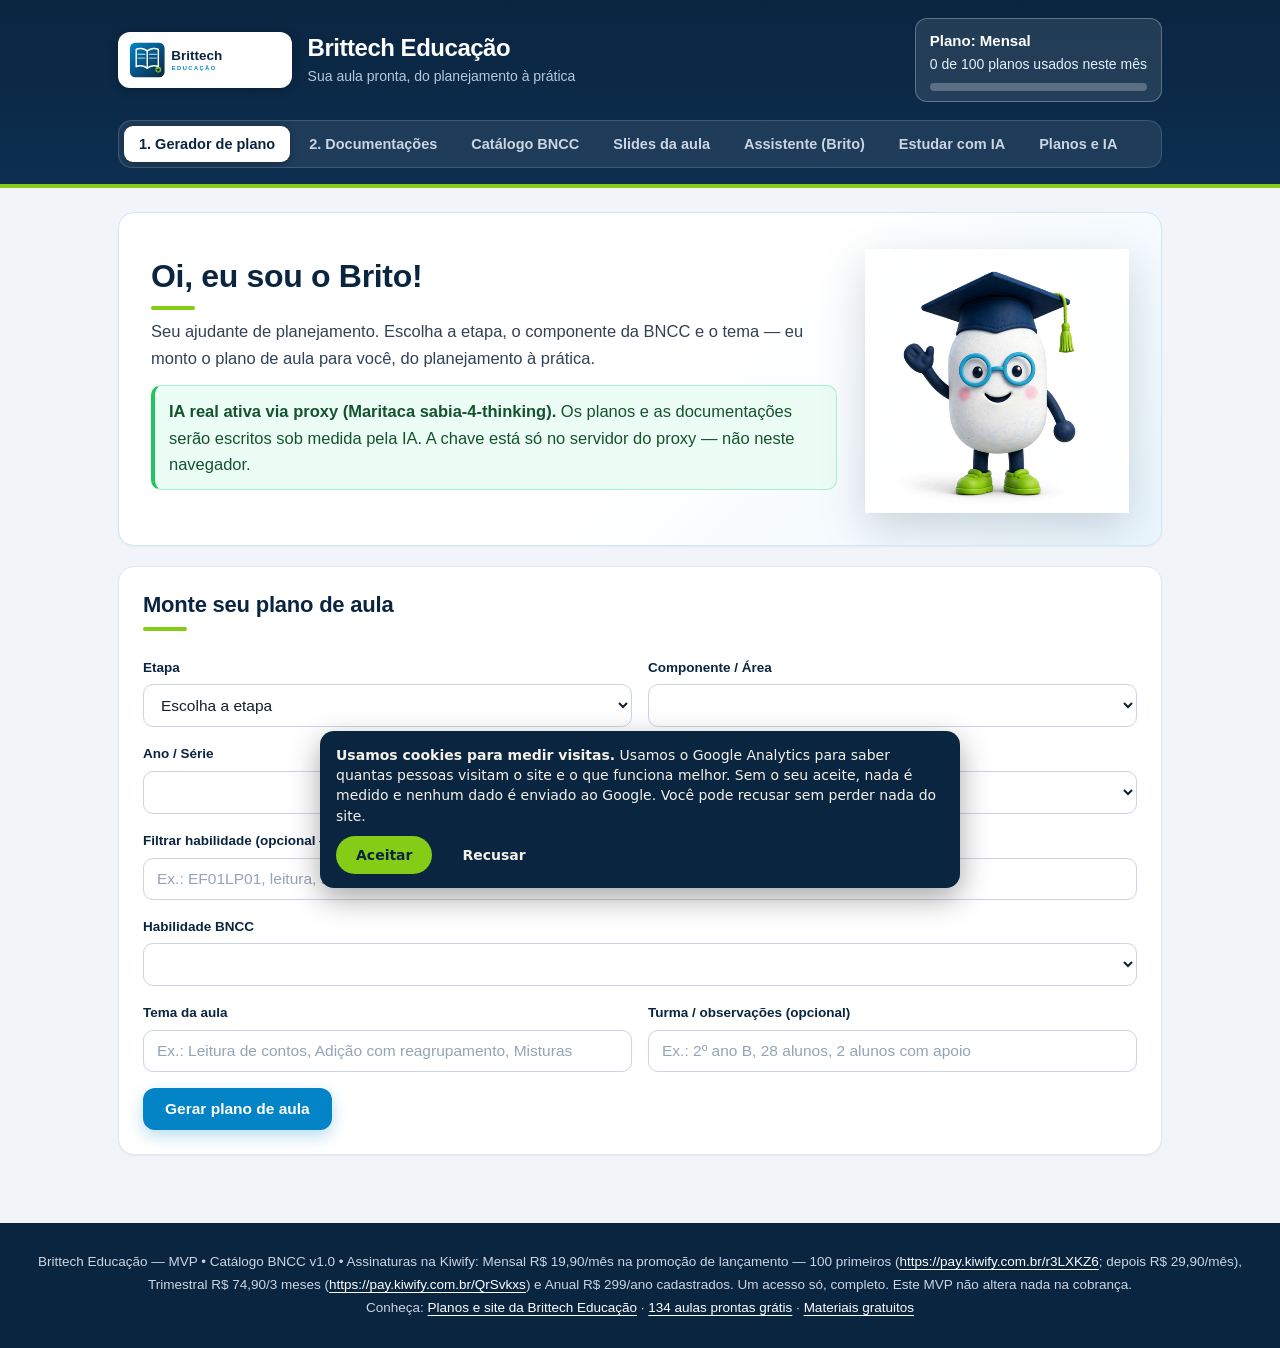
<file: index.html>
<!DOCTYPE html>
<html lang="pt-BR">
<head>
<meta charset="UTF-8">
<meta name="viewport" content="width=device-width, initial-scale=1.0">
<title>Planejador de aula com IA — Plano pronto BNCC | Brittech Educação</title>
<meta name="description" content="Planejador de aula com IA: gere seu plano de aula pronto alinhado à BNCC em minutos, da Educação Infantil ao Ensino Médio. Teste grátis.">
<meta name="robots" content="index, follow">
<link rel="canonical" href="https://thiagollipe-web.github.io/brittech-educacao-mvp/">
<meta property="og:type" content="website">
<meta property="og:locale" content="pt_BR">
<meta property="og:site_name" content="Brittech Educação">
<meta property="og:title" content="Planejador de aula com IA — Plano pronto BNCC | Brittech Educação">
<meta property="og:description" content="Gere seu plano de aula pronto alinhado à BNCC em minutos, da Educação Infantil ao Ensino Médio. Teste grátis.">
<meta property="og:url" content="https://thiagollipe-web.github.io/brittech-educacao-mvp/">
<meta property="og:image" content="https://thiagollipe-web.github.io/brittech-educacao-mvp/assets/brito-v2-saudacao.png">
<meta property="og:image:alt" content="Brito, o mascote da Brittech Educação, em saudação">
<meta name="twitter:card" content="summary">
<meta name="twitter:title" content="Planejador de aula com IA — Plano pronto BNCC | Brittech Educação">
<meta name="twitter:description" content="Gere seu plano de aula pronto alinhado à BNCC em minutos, da Educação Infantil ao Ensino Médio. Teste grátis.">
<meta name="twitter:image" content="https://thiagollipe-web.github.io/brittech-educacao-mvp/assets/brito-v2-saudacao.png">
<script type="application/ld+json">
{
  "@context": "https://schema.org",
  "@type": "WebApplication",
  "name": "Brittech Educação — Planejador de aulas com IA",
  "url": "https://thiagollipe-web.github.io/brittech-educacao-mvp/",
  "applicationCategory": "EducationalApplication",
  "operatingSystem": "Web",
  "inLanguage": "pt-BR",
  "description": "Planejador de aula com IA: plano de aula, documentações e slides alinhados à BNCC.",
  "offers": {
    "@type": "Offer",
    "price": "0",
    "priceCurrency": "BRL",
    "description": "Teste grátis do planejador. Assinaturas com acesso completo a partir de R$ 19,90/mês na promoção de lançamento (100 primeiros; depois R$ 29,90/mês)."
  },
  "isPartOf": {
    "@type": "WebSite",
    "name": "Brittech Educação",
    "url": "https://thiagollipe-web.github.io/brittech-educacao/"
  }
}
</script>
<link rel="icon" href="assets/logo.svg" type="image/svg+xml">
<link rel="stylesheet" href="style.css">
</head>
<body>
<header>
  <div class="topo">
    <img src="assets/logo.svg" alt="Brittech Educação">
    <div>
      <h1>Brittech Educação</h1>
      <p>Sua aula pronta, do planejamento à prática</p>
    </div>
    <div class="plano-atual" id="plano-atual">
      <strong id="plano-nome">Plano: Mensal</strong><br>
      <span id="contador">0 de 100 planos usados neste mês</span>
      <div class="barra-uso"><div id="barra-uso-preenchimento"></div></div>
    </div>
  </div>
  <nav class="abas" aria-label="Seções do planejador">
    <div class="abas-inner">
    <button type="button" class="aba ativa" data-aba="gerador">1. Gerador de plano</button>
    <button type="button" class="aba" data-aba="docs">2. Documentações</button>
    <button type="button" class="aba" data-aba="catalogo">Catálogo BNCC</button>
    <button type="button" class="aba" data-aba="slides">Slides da aula</button>
    <button type="button" class="aba" data-aba="assistente">Assistente (Brito)</button>
    <button type="button" class="aba" data-aba="estudar">Estudar com IA</button>
    <button type="button" class="aba" data-aba="planos">Planos e IA</button>
    </div>
  </nav>
</header>

<main>
  <!-- ============ HERO / BRITO ============ -->
  <section class="hero-mascote" id="hero-brito">
    <div class="hero-texto">
      <h2 id="brito-titulo">Oi, eu sou o Brito!</h2>
      <p id="brito-fala">Seu ajudante de planejamento. Escolha a etapa, o componente da BNCC e o tema — eu monto o plano de aula para você, do planejamento à prática.</p>
      <p class="modo" id="modo-ia"><strong>IA real ativa via proxy (Maritaca Sabiá 4 Thinking).</strong> Os planos e as documentações são escritos sob medida pela IA — sem configurar chave. Para trocar de provedor, vá na aba “Planos e IA”.</p>
    </div>
    <figure class="hero-brito-figura">
      <img id="brito-img" src="assets/brito-v2-saudacao.png" alt="Brito, mascote do Brittech Educação, acenando" width="512" height="512">
    </figure>
  </section>

  <!-- Mensagens (substituem alertas: não travam a página) -->
  <div id="mensagem" class="mensagem" hidden role="status"></div>

  <!-- ============ ABA: GERADOR ============ -->
  <section id="aba-gerador" class="painel-aba">
    <h2>Monte seu plano de aula</h2>
    <form id="form-plano">
      <div class="grid">
        <div>
          <label for="etapa">Etapa</label>
          <select id="etapa" required></select>
        </div>
        <div>
          <label for="componente">Componente / Área</label>
          <select id="componente" required></select>
        </div>
        <div>
          <label for="ano">Ano / Série</label>
          <select id="ano" required></select>
        </div>
        <div>
          <label for="duracao">Duração</label>
          <select id="duracao">
            <option value="50">50 minutos (1 aula)</option>
            <option value="100">100 minutos (2 aulas)</option>
            <option value="150">150 minutos (3 aulas)</option>
          </select>
        </div>
      </div>
      <label for="filtro-habilidade">Filtrar habilidade (opcional — por código ou palavra)</label>
      <input type="search" id="filtro-habilidade" placeholder="Ex.: EF01LP01, leitura, soma, EM13…">
      <label for="habilidade">Habilidade BNCC</label>
      <select id="habilidade" required></select>
      <p class="dica" id="aviso-habilidade" hidden></p>
      <div class="grid">
        <div>
          <label for="tema">Tema da aula</label>
          <input type="text" id="tema" placeholder="Ex.: Leitura de contos, Adição com reagrupamento, Misturas" required>
        </div>
        <div>
          <label for="turma">Turma / observações (opcional)</label>
          <input type="text" id="turma" placeholder="Ex.: 2º ano B, 28 alunos, 2 alunos com apoio">
        </div>
      </div>
      <button class="btn-gerar" type="submit" id="btn-gerar">Gerar plano de aula</button>
      <p class="aviso-limite" id="aviso-limite" hidden></p>
    </form>

    <div id="secao-resultado" hidden>
      <h2>Seu plano de aula</h2>
      <div class="plano" id="resultado"></div>
      <div class="acoes-plano">
        <button class="btn-secundario" type="button" id="btn-copiar-plano">Copiar plano</button>
        <button class="btn-imprimir" type="button" id="btn-imprimir-plano">Imprimir / salvar em PDF</button>
        <button class="btn-gerar" type="button" id="btn-ir-docs">Gerar documentações deste plano →</button>
        <button class="btn-secundario" type="button" id="btn-ir-slides">Gerar slides desta aula →</button>
      </div>
    </div>
  </section>

  <!-- ============ ABA: DOCUMENTAÇÕES ============ -->
  <section id="aba-docs" class="painel-aba" hidden>
    <h2>Documentações da turma</h2>
    <p>A partir do último plano gerado, o Brito prepara os documentos que a escola pede. Revise o texto em cada caixa, copie ou imprima — cada documento tem os três botões. <strong>Com a IA real ativa</strong> (aba “Planos e IA”), o botão “Gerar as 4 documentações” já manda a IA reescrever cada documento — e o botão “Melhorar com IA” de cada documento reescreve só aquele.</p>
    <div id="docs-sem-plano" class="aviso">
      <strong>Nenhum plano gerado ainda nesta sessão.</strong> Gere um plano na aba “Gerador de plano” e volte aqui — ou use os botões abaixo para preencher com um tema de exemplo.
      <br><button class="btn-secundario" type="button" id="btn-exemplo-docs">Usar plano de exemplo</button>
    </div>
    <div class="grid-docs">
      <div>
        <label for="doc-turma">Turma / aluno(a)</label>
        <input type="text" id="doc-turma" placeholder="Ex.: 2º ano B — ou nome do(a) aluno(a) para o parecer">
      </div>
      <div>
        <label for="doc-periodo">Período</label>
        <input type="text" id="doc-periodo" placeholder="Ex.: 1º bimestre de 2026">
      </div>
      <div>
        <label for="doc-data">Data</label>
        <input type="text" id="doc-data" placeholder="Ex.: 24/11/2026">
      </div>
      <div>
        <label for="doc-professor">Professor(a)</label>
        <input type="text" id="doc-professor" placeholder="Ex.: Thiago Fillipe Soares">
      </div>
    </div>
    <button class="btn-gerar" type="button" id="btn-gerar-docs">Gerar as 4 documentações</button>

    <div id="lista-docs">
      <article class="doc" id="doc-relatorio">
        <h3>Relatório de turma</h3>
        <p class="doc-desc">Resumo do trabalho da turma no período: o que foi ensinado, como a turma respondeu e os próximos passos.</p>
        <textarea id="txt-relatorio" rows="12" aria-label="Texto do relatório de turma"></textarea>
        <div class="acoes-doc">
          <button class="btn-secundario" type="button" data-copiar="txt-relatorio">Copiar</button>
          <button class="btn-secundario" type="button" data-melhorar="relatorio">Melhorar com IA</button>
          <button class="btn-imprimir" type="button" data-imprimir="relatorio">Imprimir / salvar em PDF</button>
        </div>
      </article>
      <article class="doc" id="doc-ata">
        <h3>Ata de reunião</h3>
        <p class="doc-desc">Registro formal de reunião (conselho de classe, reunião de pais ou de equipe): pauta, presentes e encaminhamentos.</p>
        <textarea id="txt-ata" rows="12" aria-label="Texto da ata de reunião"></textarea>
        <div class="acoes-doc">
          <button class="btn-secundario" type="button" data-copiar="txt-ata">Copiar</button>
          <button class="btn-secundario" type="button" data-melhorar="ata">Melhorar com IA</button>
          <button class="btn-imprimir" type="button" data-imprimir="ata">Imprimir / salvar em PDF</button>
        </div>
      </article>
      <article class="doc" id="doc-ficha">
        <h3>Ficha de avaliação</h3>
        <p class="doc-desc">Critérios observáveis ligados à habilidade BNCC do plano, com níveis (ainda não / em desenvolvimento / atingido).</p>
        <textarea id="txt-ficha" rows="12" aria-label="Texto da ficha de avaliação"></textarea>
        <div class="acoes-doc">
          <button class="btn-secundario" type="button" data-copiar="txt-ficha">Copiar</button>
          <button class="btn-secundario" type="button" data-melhorar="ficha">Melhorar com IA</button>
          <button class="btn-imprimir" type="button" data-imprimir="ficha">Imprimir / salvar em PDF</button>
        </div>
      </article>
      <article class="doc" id="doc-parecer">
        <h3>Parecer descritivo</h3>
        <p class="doc-desc">Texto individual sobre o(a) aluno(a): avanços, dificuldades e orientações — sem nota, só descrição do percurso.</p>
        <textarea id="txt-parecer" rows="12" aria-label="Texto do parecer descritivo"></textarea>
        <div class="acoes-doc">
          <button class="btn-secundario" type="button" data-copiar="txt-parecer">Copiar</button>
          <button class="btn-secundario" type="button" data-melhorar="parecer">Melhorar com IA</button>
          <button class="btn-imprimir" type="button" data-imprimir="parecer">Imprimir / salvar em PDF</button>
        </div>
      </article>
    </div>
  </section>

  <!-- ============ ABA: SLIDES ============ -->
  <section id="aba-slides" class="painel-aba" hidden>
    <h2>Slides da aula</h2>
    <p>No estilo de apresentação gerada por IA (tipo Gemini Notebook): cada slide tem um <strong>título curto e forte, pouco texto</strong> (frases curtas e pontos-chave, não parágrafos), <strong>um elemento visual</strong> (diagrama, quadro, linha do tempo, comparação ou destaque numerado) e <strong>notas do apresentador</strong> — o que o professor fala em cada slide. Cada slide de conteúdo traz uma <strong>ilustração original</strong> em SVG, feita no estilo da marca (nunca foto de banco de imagem, nunca foto de menor de idade). Nos slides não aparece o mascote Brito: a única marca é a marca d'água discreta “Brittech Educação” no canto inferior direito, além da paleta e da tipografia. Quando pedir, o MVP entrega em <strong>PPT (.pptx)</strong> ou em <strong>PDF</strong> (um slide por página).</p>
    <div id="slides-sem-plano" class="aviso">
      <strong>Nenhum plano gerado ainda nesta sessão.</strong> Gere um plano na aba “Gerador de plano” e volte aqui — ou use o botão de exemplo abaixo.
      <br><button class="btn-secundario" type="button" id="btn-exemplo-slides">Usar plano de exemplo</button>
    </div>
    <div class="acoes-slides">
      <label for="qtd-slides">Quantidade de slides:</label>
      <input type="number" id="qtd-slides" min="6" max="33" step="1" value="8">
      <span class="dica">De 6 a 33 slides por apresentação. Padrão: 8.</span>
      <button class="btn-gerar" type="button" id="btn-gerar-slides">Gerar slides deste plano →</button>
    </div>

    <div id="area-slides" hidden>
      <div class="palco-slides" id="palco-slides" aria-label="Apresentação de slides"></div>
      <div class="slides-nav">
        <button class="btn-secundario" type="button" id="btn-slide-anterior">← Anterior</button>
        <span id="contador-slides">Slide 1 de 8</span>
        <button class="btn-secundario" type="button" id="btn-slide-proximo">Próximo →</button>
        <button class="btn-secundario" type="button" id="btn-slide-tela-cheia">Tela cheia</button>
        <button class="btn-secundario" type="button" id="btn-slide-notas">Mostrar notas</button>
      </div>
      <div id="notas-slide" class="notas-slide" hidden>
        <h3>Notas do apresentador</h3>
        <p id="texto-notas-slide"></p>
      </div>
      <div class="acoes-slides">
        <button class="btn-gerar" type="button" id="btn-baixar-ppt">Baixar PPT (.pptx)</button>
        <button class="btn-imprimir" type="button" id="btn-baixar-pdf">Baixar PDF</button>
      </div>
      <p class="dica" id="status-slides"></p>
    </div>
  </section>

  <!-- ============ ABA: ASSISTENTE (BRITO) ============ -->
  <section id="aba-assistente" class="painel-aba" hidden>
    <div class="assistente-cabecalho">
      <img class="assistente-avatar" src="assets/brito-v2-saudacao.png" alt="Brito, assistente do Brittech Educação" width="56" height="56">
      <h2>Assistente Brito — documentos e planilhas</h2>
    </div>
    <p>Peça em linguagem natural o que você precisa — um documento ou uma planilha — e o Brito monta para você. Ele pergunta o que falta (turma, datas, nomes, disciplina) e depois entrega o resultado editável, para baixar em <strong>.docx</strong> ou <strong>.xlsx</strong> ou salvar no seu <strong>Google Drive</strong>.</p>
    <p class="dica" data-google-status>Google não configurado.</p>
    <div id="agente-chat" class="chat-agente" aria-live="polite">
      <div class="msg-agente msg-brito">Oi! Eu sou o Brito, seu assistente. Peça um documento ou uma planilha em linguagem natural — por exemplo: “faz uma ata da reunião de pais” ou “monta uma planilha de notas do 6º ano”.</div>
    </div>
    <form id="agente-form" class="form-agente">
      <input type="text" id="agente-entrada" placeholder="Ex.: faz uma ata da reunião de pais do 6º ano B" autocomplete="off" aria-label="Mensagem para o assistente Brito">
      <button class="btn-gerar" type="submit" id="agente-enviar">Enviar</button>
    </form>
    <div class="acoes-agente">
      <button class="btn-secundario" type="button" data-exemplo-agente="faz uma ata da reunião de pais do 6º ano B">Ata da reunião de pais</button>
      <button class="btn-secundario" type="button" data-exemplo-agente="monta uma planilha de notas do 6º ano B de Matemática">Planilha de notas do 6º ano</button>
      <button class="btn-secundario" type="button" data-exemplo-agente="cria um planejamento anual de Ciências do 6º ano">Planejamento anual de Ciências</button>
      <button class="btn-secundario" type="button" id="agente-novo">Nova conversa</button>
    </div>

    <div id="agente-resultado" hidden>
      <h3 id="agente-resultado-titulo"></h3>
      <p class="modo" id="agente-aviso-modo"></p>
      <textarea id="agente-texto" rows="14" aria-label="Texto do documento gerado pelo assistente"></textarea>
      <div id="agente-tabela" hidden></div>
      <div class="acoes-doc">
        <button class="btn-secundario" type="button" id="agente-copiar">Copiar</button>
        <button class="btn-gerar" type="button" id="agente-baixar">Baixar .docx</button>
        <button class="btn-secundario" type="button" id="agente-google">Salvar como Google Doc</button>
      </div>
      <p class="dica" id="agente-status-google"></p>
    </div>
  </section>

  <!-- ============ ABA: ESTUDAR COM IA (MODO ALUNO) ============ -->
  <section id="aba-estudar" class="painel-aba" hidden>
    <h2>Estudar com IA — Modo Aluno</h2>
    <p>O aluno cola o tema e o conteúdo da aula (ou da apostila) e escolhe o formato: na <strong>Aula simulada</strong>, o professor explica e três colegas virtuais perguntam e resumem, como numa sala de aula — e dá para <strong>assistir à aula ao vivo</strong>, com cada personagem falando com a própria voz e o professor escrevendo na lousa enquanto explica; na <strong>Aula de estudo</strong>, a IA monta a explicação em passos curtos com perguntas de revisão. Nos dois formatos tem quiz com correção e nota no fim — e dá para copiar um resumo para o professor. <strong>Sem login e sem cadastro</strong> — tudo acontece nesta página.</p>
    <div class="grid">
      <div>
        <label for="estudo-tema">Tema do estudo</label>
        <input type="text" id="estudo-tema" placeholder="Ex.: Misturas homogêneas e heterogêneas" autocomplete="off">
      </div>
      <div>
        <label for="estudo-nome">Seu nome (opcional — aparece no resumo)</label>
        <input type="text" id="estudo-nome" placeholder="Ex.: Ana, 6º ano B" autocomplete="off">
      </div>
    </div>
    <label for="estudo-texto">Conteúdo da aula ou da apostila (cole aqui)</label>
    <textarea id="estudo-texto" rows="8" placeholder="Cole o texto da aula, da apostila ou do resumo — quanto mais completo, melhor a aula gerada. Se deixar vazio, a IA gera a aula só a partir do tema."></textarea>
    <div class="acoes-ia">
      <button class="btn-secundario" type="button" id="btn-estudo-exemplo">Usar exemplo da biblioteca: Misturas (Ciências, 6º ano)</button>
    </div>
    <p class="dica">Exemplo real da biblioteca gratuita de aulas: “Misturas homogêneas e heterogêneas no dia a dia” (Ciências, 6º ano, habilidade BNCC EF06CI01).</p>
    <div class="toggle-modo" role="group" aria-label="Formato da aula">
      <button class="btn-modo ativo" type="button" id="btn-modo-simulada" aria-pressed="true">Aula simulada — professor e colegas</button>
      <button class="btn-modo" type="button" id="btn-modo-estudo" aria-pressed="false">Aula de estudo — passos e revisão</button>
    </div>
    <button class="btn-gerar" type="button" id="btn-gerar-estudo">Gerar aula simulada</button>
    <p class="modo" id="estudo-aviso-modo" hidden></p>

    <div id="estudo-resultado" hidden>
      <h3 id="estudo-titulo"></h3>
      <div id="estudo-simulada-wrap" hidden>
        <div id="estudo-ao-vivo">
          <h3>Aula ao vivo — assista e ouça a turma</h3>
          <p class="dica">Aperte “Assistir aula”: cada personagem fala com a própria voz e o professor escreve o ponto-chave na lousa enquanto explica. Funciona também no modo demonstração.</p>
          <canvas id="lousa" width="640" height="360" aria-label="Lousa da aula ao vivo"></canvas>
          <div class="acoes-ia lousa-acoes">
            <button class="btn-secundario" type="button" id="btn-limpar-lousa">🧹 Limpar lousa</button>
          </div>
          <div class="ao-vivo-controles">
            <button class="btn-gerar" type="button" id="btn-play-aula">▶ Assistir aula</button>
            <button class="btn-secundario" type="button" id="btn-pausar-aula" hidden>⏸ Pausar</button>
            <button class="btn-secundario" type="button" id="btn-proxima-fala" hidden>⏭ Próxima fala</button>
            <button class="btn-secundario" type="button" id="btn-mudo-aula" hidden>🔊 Som ligado</button>
          </div>
          <p class="modo" id="ao-vivo-aviso-voz" hidden></p>
          <p class="dica" id="ao-vivo-progresso" hidden></p>
        </div>
        <div>
          <h3 id="estudo-titulo-dialogo">Aula simulada — a conversa da turma</h3>
          <div id="estudo-dialogo"></div>
        </div>
      </div>
      <h3 id="estudo-titulo-passos">Explicação em passos</h3>
      <ol id="estudo-passos" class="estudo-passos"></ol>
      <h3>Perguntas de revisão</h3>
      <p class="dica">Tente responder de cabeça e depois clique para ver a resposta.</p>
      <div id="estudo-revisao"></div>
      <h3>Quiz — teste o que você aprendeu</h3>
      <form id="estudo-quiz"></form>
      <div class="acoes-ia">
        <button class="btn-gerar" type="button" id="btn-corrigir-quiz">Corrigir quiz</button>
        <button class="btn-secundario" type="button" id="btn-refazer-quiz" hidden>Refazer quiz</button>
      </div>
      <div id="estudo-nota" class="aviso" hidden></div>
      <h3>Resumo para o professor</h3>
      <p class="dica">Copie e mande para o professor — por mensagem, e-mail ou como você combinar com ele.</p>
      <div class="acoes-ia">
        <button class="btn-secundario" type="button" id="btn-copiar-resumo">Copiar resumo</button>
      </div>
      <pre id="estudo-resumo" class="estudo-resumo"></pre>
    </div>
  </section>

  <!-- ============ ABA: CATÁLOGO ============ -->
  <section id="aba-catalogo" class="painel-aba" hidden>
    <h2>Catálogo BNCC</h2>
    <p>Toda a BNCC do catálogo: Educação Infantil (5 campos de experiência), Fundamental Anos Iniciais e Finais (9 componentes) e Ensino Médio (4 áreas). Busque por código, componente ou palavra. Habilidades marcadas <span class="tag confirmar">a confirmar</span> seguem o padrão de codificação da BNCC, mas a descrição ainda precisa ser conferida no texto oficial.</p>
    <input type="search" id="busca" placeholder="Buscar... Ex.: EF01LP01, Matemática, leitura, EM13" aria-label="Buscar no catálogo BNCC">
    <p class="dica" id="busca-contagem"></p>
    <div id="catalogo"></div>
  </section>

  <!-- ============ ABA: PLANOS E IA ============ -->
  <section id="aba-planos" class="painel-aba" hidden>
    <h2>Planos de assinatura</h2>
    <p><strong>Um acesso só, completo:</strong> o que muda é só a duração da assinatura — mensal, trimestral ou anual. Todas as durações incluem os mesmos recursos e o mesmo limite de 100 planos por mês. O contador no topo mostra quantos planos você já gerou neste mês; ao atingir o limite, a geração é pausada até o próximo mês.</p>
    <div class="planos">
      <div class="cartao-plano" data-plano-card="mensal">
        <h3>Mensal</h3>
        <p class="preco">R$ 19,90<span class="preco-sufixo">/mês</span></p>
        <p class="dica">Promoção de lançamento — 100 primeiros; depois R$ 29,90/mês. <a href="https://pay.kiwify.com.br/r3LXKZ6">Assinar por R$ 19,90/mês</a></p>
        <ul>
          <li><strong>100 planos de aula por mês</strong></li>
          <li>Todas as etapas e componentes da BNCC</li>
          <li>Documentações (relatório, ata, ficha e parecer)</li>
          <li>Slides de aula até 33 (PPT e PDF)</li>
          <li>Banco de materiais e atividades</li>
          <li>IA com acesso ao seu Google Drive</li>
        </ul>
        <button class="btn-plano" type="button" data-plano="mensal">Usar Mensal</button>
      </div>
      <div class="cartao-plano" data-plano-card="trimestral">
        <h3>Trimestral</h3>
        <p class="preco">R$ 74,90<span class="preco-sufixo">/3 meses</span></p>
        <ul>
          <li><strong>100 planos de aula por mês</strong></li>
          <li>Tudo do Mensal, por 3 meses (≈ R$ 24,97/mês)</li>
          <li>Documentações, slides até 33 e banco de materiais</li>
          <li>IA com acesso ao seu Google Drive</li>
        </ul>
        <button class="btn-plano" type="button" data-plano="trimestral">Usar Trimestral</button>
      </div>
      <div class="cartao-plano destaque" data-plano-card="anual">
        <h3>Anual</h3>
        <p class="preco">R$ 299<span class="preco-sufixo">/ano</span></p>
        <ul>
          <li><strong>100 planos de aula por mês</strong></li>
          <li>Tudo do Mensal, por 12 meses (≈ R$ 24,92/mês)</li>
          <li>Documentações, slides até 33 e banco de materiais</li>
          <li>IA com acesso ao seu Google Drive</li>
        </ul>
        <button class="btn-plano" type="button" data-plano="anual">Usar Anual</button>
      </div>
    </div>
    <p class="dica">“IA com acesso ao seu Google Drive” está disponível em todas as durações: conecte o Drive na seção abaixo (precisa do Client ID do Google — passo a passo em CONFIG.md, seção “Google Drive”) e selecione os materiais que a IA deve usar como referência ao escrever o plano e as documentações.</p>

    <h2>Inteligência artificial real — escolha o provedor</h2>
    <p>Por padrão, o MVP já usa a <strong>IA real via proxy</strong> (Maritaca Sabiá 4 Thinking): o plano <strong>e</strong> as documentações são escritos sob medida pela IA, sem você configurar chave nenhuma — a chave fica só no servidor do proxy. Se preferir outro provedor (DeepSeek ou Gemini), escolha-o no seletor e configure a sua chave abaixo: ela fica só no seu navegador — nunca é enviada para nós nem salva em nenhum arquivo. Sem proxy e sem chave, o MVP cai para o <strong>modo demonstração</strong>, montando o plano e as documentações a partir de modelos por componente. Instruções completas no arquivo <code>CONFIG.md</code> desta pasta.</p>
    <p class="dica">O provedor padrão é a <strong>Maritaca</strong> (brasileira, ótima em português e em documentos — é a melhor opção para reescrever as documentações), porque a chave dela já está no servidor do proxy. O Gemini não liberou cota gratuita nas contas do Thiago, e o proxy ainda não tem chave do DeepSeek — para usar um deles, configure a sua chave abaixo.</p>
    <label for="seletor-provedor">Provedor de IA</label>
    <select id="seletor-provedor">
      <option value="deepseek">DeepSeek — deepseek-chat</option>
      <option value="maritaca">Maritaca — Sabiá 4 Thinking (raciocínio, melhor em português e documentos — recomendado, já ativo via proxy)</option>
      <option value="gemini">Gemini — gemini-2.5-flash-lite (exige faturamento ativo no Google)</option>
    </select>
    <p class="dica" id="descricao-provedor"></p>
    <label for="proxy-url">URL do proxy da Brittech Educação (opcional — resolve o bloqueio CORS)</label>
    <input type="url" id="proxy-url" placeholder="https://brittech-proxy.duckdns.org" autocomplete="off">
    <div class="acoes-ia">
      <button class="btn-secundario" type="button" id="btn-salvar-proxy">Salvar URL do proxy</button>
    </div>
    <p class="dica" id="status-proxy">Sem proxy configurado — a chamada é direta do navegador (Maritaca e DeepSeek podem bloquear por CORS).</p>
    <label for="chave-ia" id="rotulo-chave">Chave da API do DeepSeek (opcional)</label>
    <input type="password" id="chave-ia" placeholder="Cole aqui a sua chave do DeepSeek (sk-…)" autocomplete="off">
    <div class="acoes-ia">
      <button class="btn-gerar" type="button" id="btn-salvar-chave">Salvar chave neste navegador</button>
      <button class="btn-secundario" type="button" id="btn-remover-chave">Remover chave</button>
      <button class="btn-secundario" type="button" id="btn-testar-ia">Testar conexão com a IA</button>
    </div>
    <p class="dica" id="status-ia">Status da IA: modo demonstração, sem IA real.</p>
    <h3>Chaves configuradas</h3>
    <ul id="status-provedores"></ul>

    <h2>Google Drive do professor</h2>
    <p>Conecte o seu Google Drive para a IA usar os seus materiais (apostilas, planejamentos, textos) como referência ao escrever o plano e as documentações — no seu estilo e com o seu conteúdo. A conexão é só de <strong>leitura</strong>: nada é alterado nem apagado no seu Drive. O token de acesso fica só nesta aba do navegador e some quando você fecha a página — ele nunca é salvo em arquivo nem enviado ao proxy.</p>
    <p class="dica" id="status-drive">Google Drive: não conectado.</p>
    <label for="drive-client-id">Client ID do Google (OAuth — só precisa configurar uma vez)</label>
    <input type="text" id="drive-client-id" placeholder="Ex.: 123456789012-abcdefgh…apps.googleusercontent.com" autocomplete="off">
    <div class="acoes-ia">
      <button class="btn-secundario" type="button" id="btn-salvar-drive-client-id">Salvar Client ID</button>
      <button class="btn-gerar" type="button" id="btn-conectar-drive">Conectar Google Drive</button>
      <button class="btn-secundario" type="button" id="btn-desconectar-drive" hidden>Desconectar</button>
    </div>
    <p class="dica">Sem Client ID? Veja o passo a passo em CONFIG.md, seção “Google Drive” — é gratuito e leva poucos minutos no Google Cloud Console.</p>
    <div id="area-drive" hidden>
      <label for="drive-busca">Buscar arquivos no Drive</label>
      <input type="search" id="drive-busca" placeholder="Ex.: apostila, planejamento, misturas">
      <div class="acoes-ia">
        <button class="btn-secundario" type="button" id="btn-buscar-drive">Buscar no Drive</button>
      </div>
      <p class="dica">São listados Google Docs, PDF, TXT e DOCX. Dá para ler aqui dentro só Google Docs e TXT — PDF e DOCX aparecem na lista, mas o navegador não consegue extrair o texto deles (o aviso aparece em cada arquivo).</p>
      <div id="lista-drive"></div>
      <h3>Material selecionado para a IA</h3>
      <p class="dica" id="resumo-drive">Nenhum arquivo selecionado. Selecione arquivos acima para a IA usar como referência.</p>
    </div>

    <h2>Salvar no Drive — documentos e planilhas do assistente</h2>
    <p>O assistente Brito (aba “Assistente”) gera documentos e planilhas — aqui você conecta o Google para <strong>salvar</strong> o que ele gerar direto no seu Drive, como Google Doc e Google Planilha. Usa o <strong>mesmo Client ID</strong> da seção “Google Drive do professor” acima (o mesmo login serve para ler materiais e para salvar arquivos — são duas permissões separadas, pedidas em dois cliques). O token de acesso fica só na sessão do navegador (some ao fechar a aba) — nunca vai para arquivo nenhum.</p>
    <p class="dica" data-google-status>Google não configurado.</p>
    <p class="dica" id="google-conta"></p>
    <div class="acoes-ia">
      <button class="btn-gerar" type="button" data-google-conectar>Conectar com o Google</button>
      <button class="btn-secundario" type="button" data-google-desconectar hidden>Desconectar do Google</button>
    </div>
    <div id="google-instrucao" class="aviso" hidden>
      <strong>Para conectar o Google, crie o OAuth Client ID (é grátis, leva uns 10 minutos):</strong>
      <ol>
        <li>Abra <strong>https://console.cloud.google.com/</strong> e crie ou escolha um projeto.</li>
        <li>Em <strong>APIs e serviços → Biblioteca</strong>, ative: <strong>Google Drive API</strong>, <strong>Google Docs API</strong> e <strong>Google Sheets API</strong>.</li>
        <li>Em <strong>APIs e serviços → Credenciais</strong>, crie um <strong>ID do cliente OAuth</strong> do tipo <strong>Aplicativo da Web</strong> e cadastre a origem do MVP em <strong>Origens JavaScript autorizadas</strong> (ex.: a URL do GitHub Pages onde o MVP está publicado).</li>
        <li>Copie o Client ID (termina em <code>.apps.googleusercontent.com</code>), cole no campo “Client ID do Google” da seção “Google Drive do professor” acima e clique em <strong>Salvar Client ID</strong> — depois clique em <strong>Conectar com o Google</strong>.</li>
      </ol>
      <p class="dica">Detalhes, escopos e o que cada permissão faz: ver <code>CONFIG.md</code>, seção 5. Atenção: o login Google só funciona com o MVP servido por HTTPS (ex.: GitHub Pages) — abrindo o arquivo direto do computador (file://), o Google recusa o login.</p>
    </div>
  </section>
</main>

<footer>Brittech Educação — MVP • Catálogo BNCC v1.0 • Assinaturas na Kiwify: Mensal R$ 19,90/mês na promoção de lançamento — 100 primeiros (<a href="https://pay.kiwify.com.br/r3LXKZ6">https://pay.kiwify.com.br/r3LXKZ6</a>; depois R$ 29,90/mês), Trimestral R$ 74,90/3 meses (<a href="https://pay.kiwify.com.br/QrSvkxs">https://pay.kiwify.com.br/QrSvkxs</a>) e Anual R$ 299/ano cadastrados. Um acesso só, completo. Este MVP não altera nada na cobrança.<br>Conheça: <a href="https://thiagollipe-web.github.io/brittech-educacao/">Planos e site da Brittech Educação</a> · <a href="https://thiagollipe-web.github.io/brittech-educacao-aulas/">134 aulas prontas grátis</a> · <a href="https://thiagollipe-web.github.io/brittech-educacao-aulas/materiais-gratuitos/">Materiais gratuitos</a></footer>

<!-- Área usada só na impressão de um documento ou do plano -->
<div id="area-impressao" aria-hidden="true"></div>

<script src="bncc.js"></script>
<script src="config.js"></script>
<script src="app.js"></script>
<script src="estudar.js"></script>
<script src="slides.js"></script>
<script src="google.js"></script>
<script src="agente.js"></script>
<!-- ================================================================
  Brittech Educação — Medição GA4 + aviso de cookies (LGPD)
  ---------------------------------------------------------------
  COMO LIGAR A MEDIÇÃO (só falta isto):
  1. Criar a propriedade GA4 (passo a passo em analytics-snippet.html).
  2. Trocar G-XXXXXXXXXX abaixo pelo Measurement ID real (ex.: G-ABC123DEF4)
     em TODAS as páginas (vendas, ebook, links, MVP, biblioteca, acervo).
  3. Publicar. Sem o ID real, NADA é medido; sem aceitar os cookies,
     NADA dispara — banner e eventos já estão prontos e só aguardam o ID.
  NÃO existe página de política de privacidade/cookies do site — por isso
  o banner não traz link para política. Se uma for criada, acrescente o
  link aqui no texto do banner.
  ================================================================ -->
<style>
  #brittech-cookie-banner{position:fixed;left:12px;right:12px;bottom:12px;z-index:99999;max-width:640px;margin:0 auto;background:#0A2540;color:#F5F1E8;border-radius:14px;padding:14px 16px;box-shadow:0 10px 30px rgba(0,0,0,.35);font-family:system-ui,-apple-system,'Segoe UI',Roboto,Arial,sans-serif;font-size:14px;line-height:1.45;display:flex;flex-direction:column;gap:10px}
  #brittech-cookie-banner[hidden]{display:none!important}
  #brittech-cookie-banner p{margin:0}
  #brittech-cookie-banner .brittech-cookie-botoes{display:flex;gap:10px;flex-wrap:wrap}
  #brittech-cookie-banner button{cursor:pointer;border-radius:999px;padding:9px 18px;font-size:14px;font-weight:700;border:2px solid transparent}
  #brittech-cookie-aceitar{background:#84CC16;color:#0A2540}
  #brittech-cookie-recusar{background:transparent;color:#F5F1E8;border-color:#F5F1E8}
  @media (max-width:480px){#brittech-cookie-banner{left:8px;right:8px;bottom:8px;font-size:13px}}
</style>
<div id="brittech-cookie-banner" role="dialog" aria-live="polite" aria-label="Aviso sobre cookies" hidden>
  <p><strong>Usamos cookies para medir visitas.</strong> Usamos o Google Analytics para saber quantas pessoas visitam o site e o que funciona melhor. Sem o seu aceite, nada é medido e nenhum dado é enviado ao Google. Você pode recusar sem perder nada do site.</p>
  <div class="brittech-cookie-botoes">
    <button type="button" id="brittech-cookie-aceitar">Aceitar</button>
    <button type="button" id="brittech-cookie-recusar">Recusar</button>
  </div>
</div>
<script>
(function () {
  'use strict';
  /* PREENCHER COM O G-... DA PROPRIEDADE GA4 — sem o ID real, nada é medido. */
  var BRITTECH_GA_ID = 'G-XXXXXXXXXX';
  var CONSENT_KEY = 'brittech-consent-v1';
  var SALES_URL = 'https://thiagollipe-web.github.io/brittech-educacao/';

  function hasRealId() {
    return BRITTECH_GA_ID !== 'G-XXXXXXXXXX' && /^G-[A-Z0-9]{4,}$/.test(BRITTECH_GA_ID);
  }
  function storedDecision() {
    try { return window.localStorage.getItem(CONSENT_KEY); } catch (e) { return null; }
  }
  function saveDecision(value) {
    try { window.localStorage.setItem(CONSENT_KEY, value); } catch (e) {}
  }

  /* Stub do gtag (sem nenhuma requisição de rede): só enfileira chamadas.
     O script do Google só é criado em loadGtag(), após aceite + ID real. */
  window.dataLayer = window.dataLayer || [];
  window.gtag = window.gtag || function () { window.dataLayer.push(arguments); };
  window.gtag('consent', 'default', {
    'ad_storage': 'denied',
    'analytics_storage': 'denied',
    'ad_user_data': 'denied',
    'ad_personalization': 'denied'
  });

  window.__brittechGaReady = false;
  function loadGtag() {
    if (window.__brittechGaReady || !hasRealId()) return;
    window.__brittechGaReady = true;
    var s = document.createElement('script');
    s.async = true;
    s.src = 'https://www.googletagmanager.com/gtag/js?id=' + encodeURIComponent(BRITTECH_GA_ID);
    s.onload = function () {
      window.gtag('js', new Date());
      window.gtag('consent', 'update', { 'analytics_storage': 'granted' });
      window.gtag('config', BRITTECH_GA_ID);
    };
    document.head.appendChild(s);
  }
  function brittechEvent(name, params) {
    if (!window.__brittechGaReady) return; /* sem aceite ou sem ID real: não dispara */
    try { window.gtag('event', name, params || {}); } catch (e) {}
  }
  window.brittechEvent = brittechEvent;

  /* Banner de cookies: aparece só enquanto não há decisão gravada. */
  var banner = document.getElementById('brittech-cookie-banner');
  var decision = storedDecision();
  if (banner) {
    if (!decision) { banner.hidden = false; }
    var acceptBtn = document.getElementById('brittech-cookie-aceitar');
    var refuseBtn = document.getElementById('brittech-cookie-recusar');
    if (acceptBtn) acceptBtn.addEventListener('click', function () {
      saveDecision('granted');
      banner.hidden = true;
      loadGtag();
    });
    if (refuseBtn) refuseBtn.addEventListener('click', function () {
      saveDecision('denied');
      banner.hidden = true;
    });
  }
  if (decision === 'granted') { loadGtag(); }

  /* Eventos — amarrados aos links/botões REAIS da página, por delegação
     (nenhum botão ou link novo foi criado). Só disparam com GA carregado. */
  function linkText(el) {
    return (el.textContent || '').replace(/\s+/g, ' ').trim().slice(0, 80);
  }
  var planosSection = document.getElementById('planos');
  document.addEventListener('click', function (ev) {
    var target = ev.target;
    var el = (target && target.closest) ? target.closest('a, button') : null;
    if (!el) return;
    var href = el.getAttribute('href') || '';
    if (href.indexOf('pay.kiwify.com.br') !== -1) {
      brittechEvent('clique_checkout', { 'link_url': href, 'link_text': linkText(el) });
      return;
    }
    if (href.indexOf('t.me/') !== -1) {
      brittechEvent('clique_bot', { 'link_url': href, 'link_text': linkText(el) });
      return;
    }
    if (href.indexOf('pnl-na-sala-de-aula.pdf') !== -1) {
      brittechEvent('generate_lead', { 'method': 'download_direto', 'content_name': 'ebook_pnl_na_sala_de_aula' });
      return;
    }
    if (el.getAttribute('data-aba') === 'planos') {
      brittechEvent('ver_planos', { 'method': 'aba_planos_mvp' });
      return;
    }
    if (el.classList && el.classList.contains('btn-plano')) {
      brittechEvent('ver_planos', { 'method': 'botao_plano_mvp', 'plan': el.getAttribute('data-plano') || '' });
      return;
    }
    /* Nas páginas sem seção de planos, o clique no link que leva à página
       de vendas/planos conta como ver_planos. Na página de vendas, a seção
       #planos existe e o evento vem da rolagem (abaixo), não do link. */
    if (!planosSection && href === SALES_URL) {
      brittechEvent('ver_planos', { 'method': 'link_para_pagina_de_planos' });
    }
  }, false);

  /* ver_planos por rolagem — só na página de vendas (seção #planos). */
  if (planosSection && 'IntersectionObserver' in window) {
    var planosFired = false;
    var observer = new IntersectionObserver(function (entries) {
      if (!planosFired && entries[0].isIntersecting) {
        planosFired = true;
        brittechEvent('ver_planos', { 'method': 'rolagem_secao_planos' });
        observer.disconnect();
      }
    }, { threshold: 0.4 });
    observer.observe(planosSection);
  }
})();
</script>

</body>
</html>
</file>
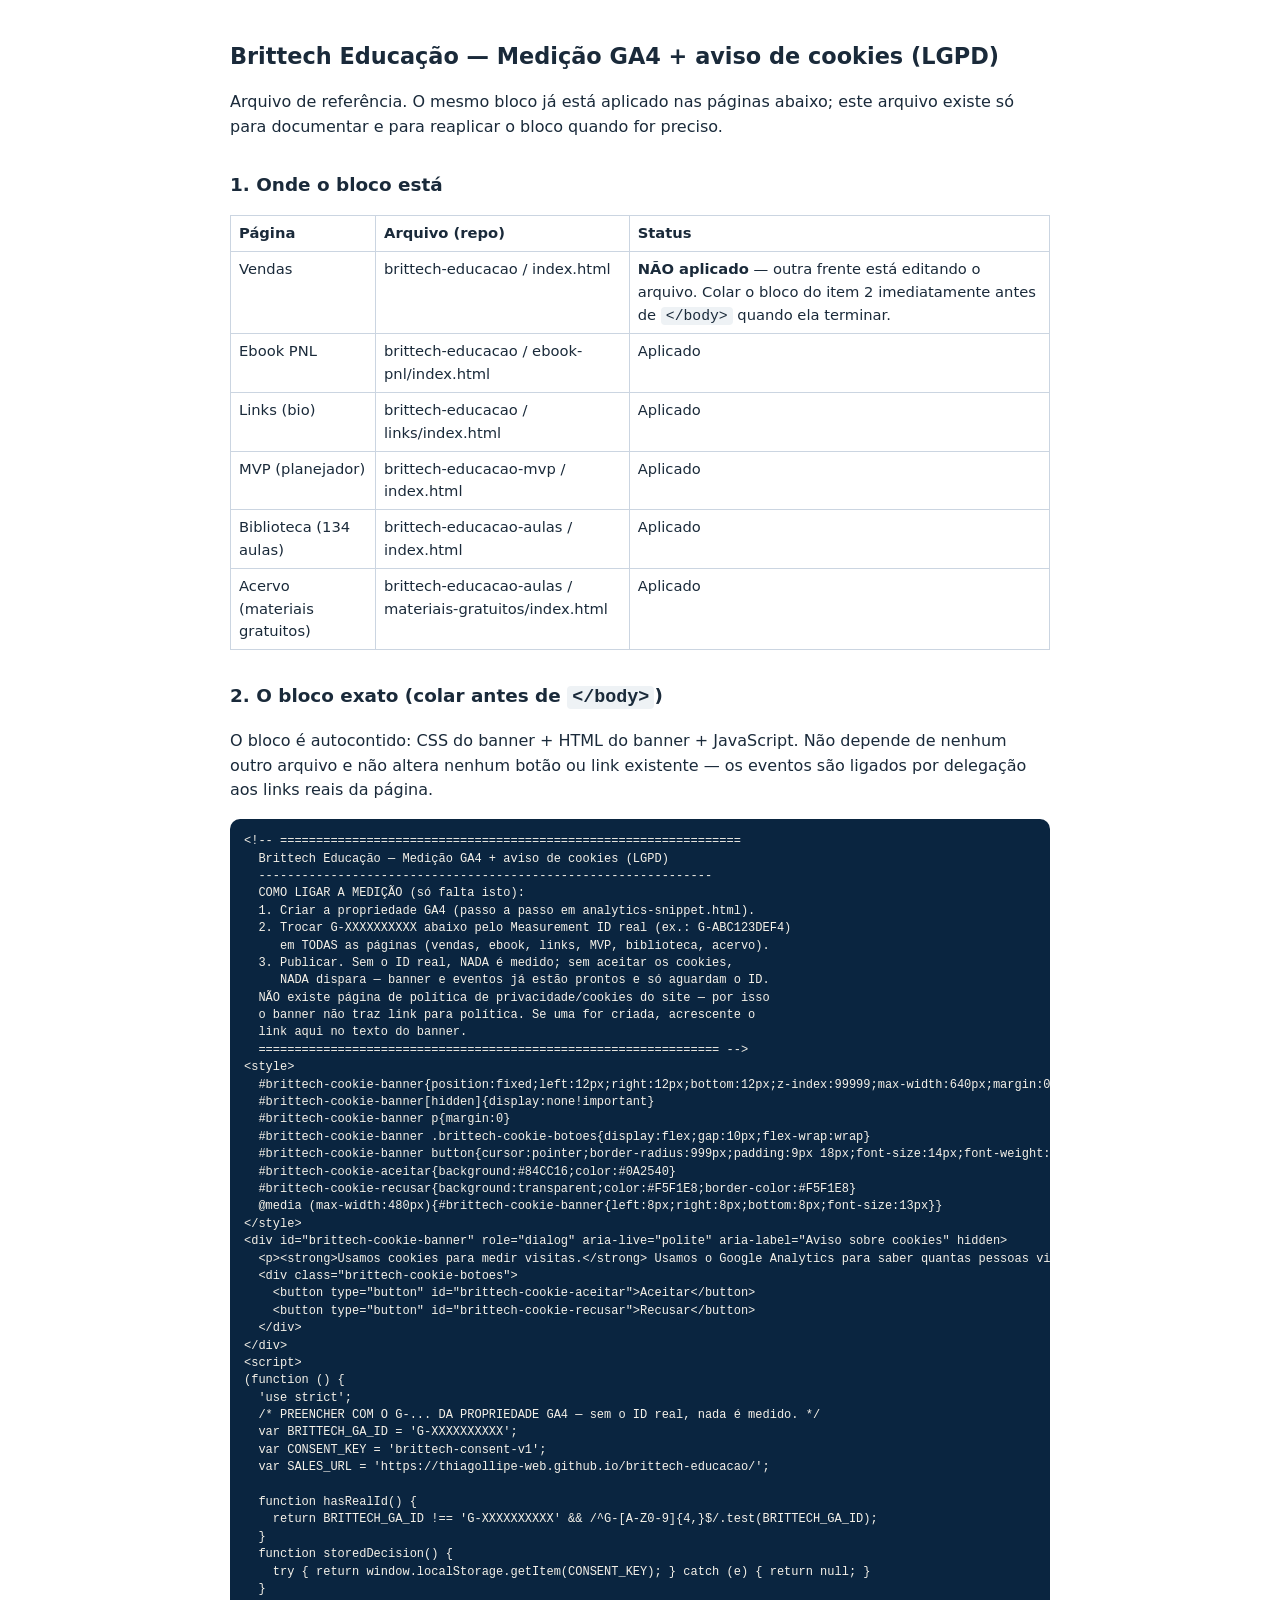
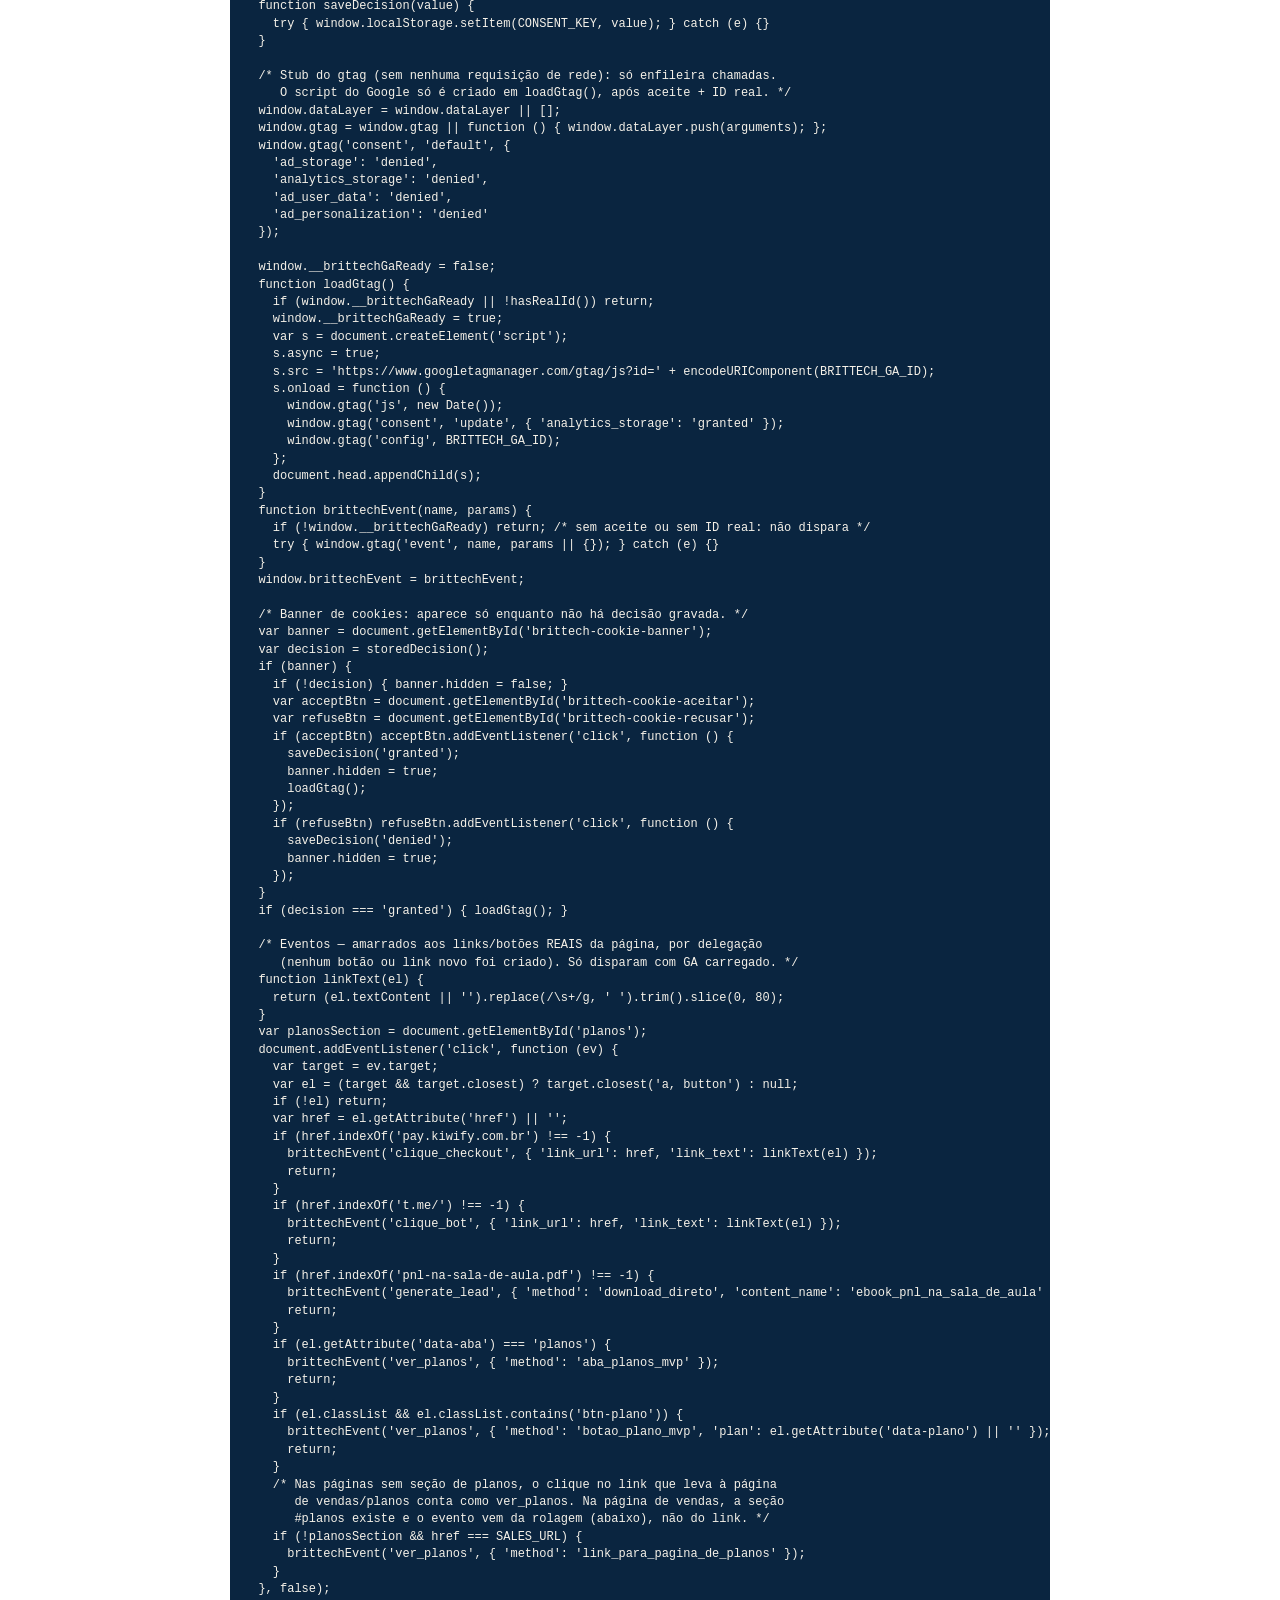
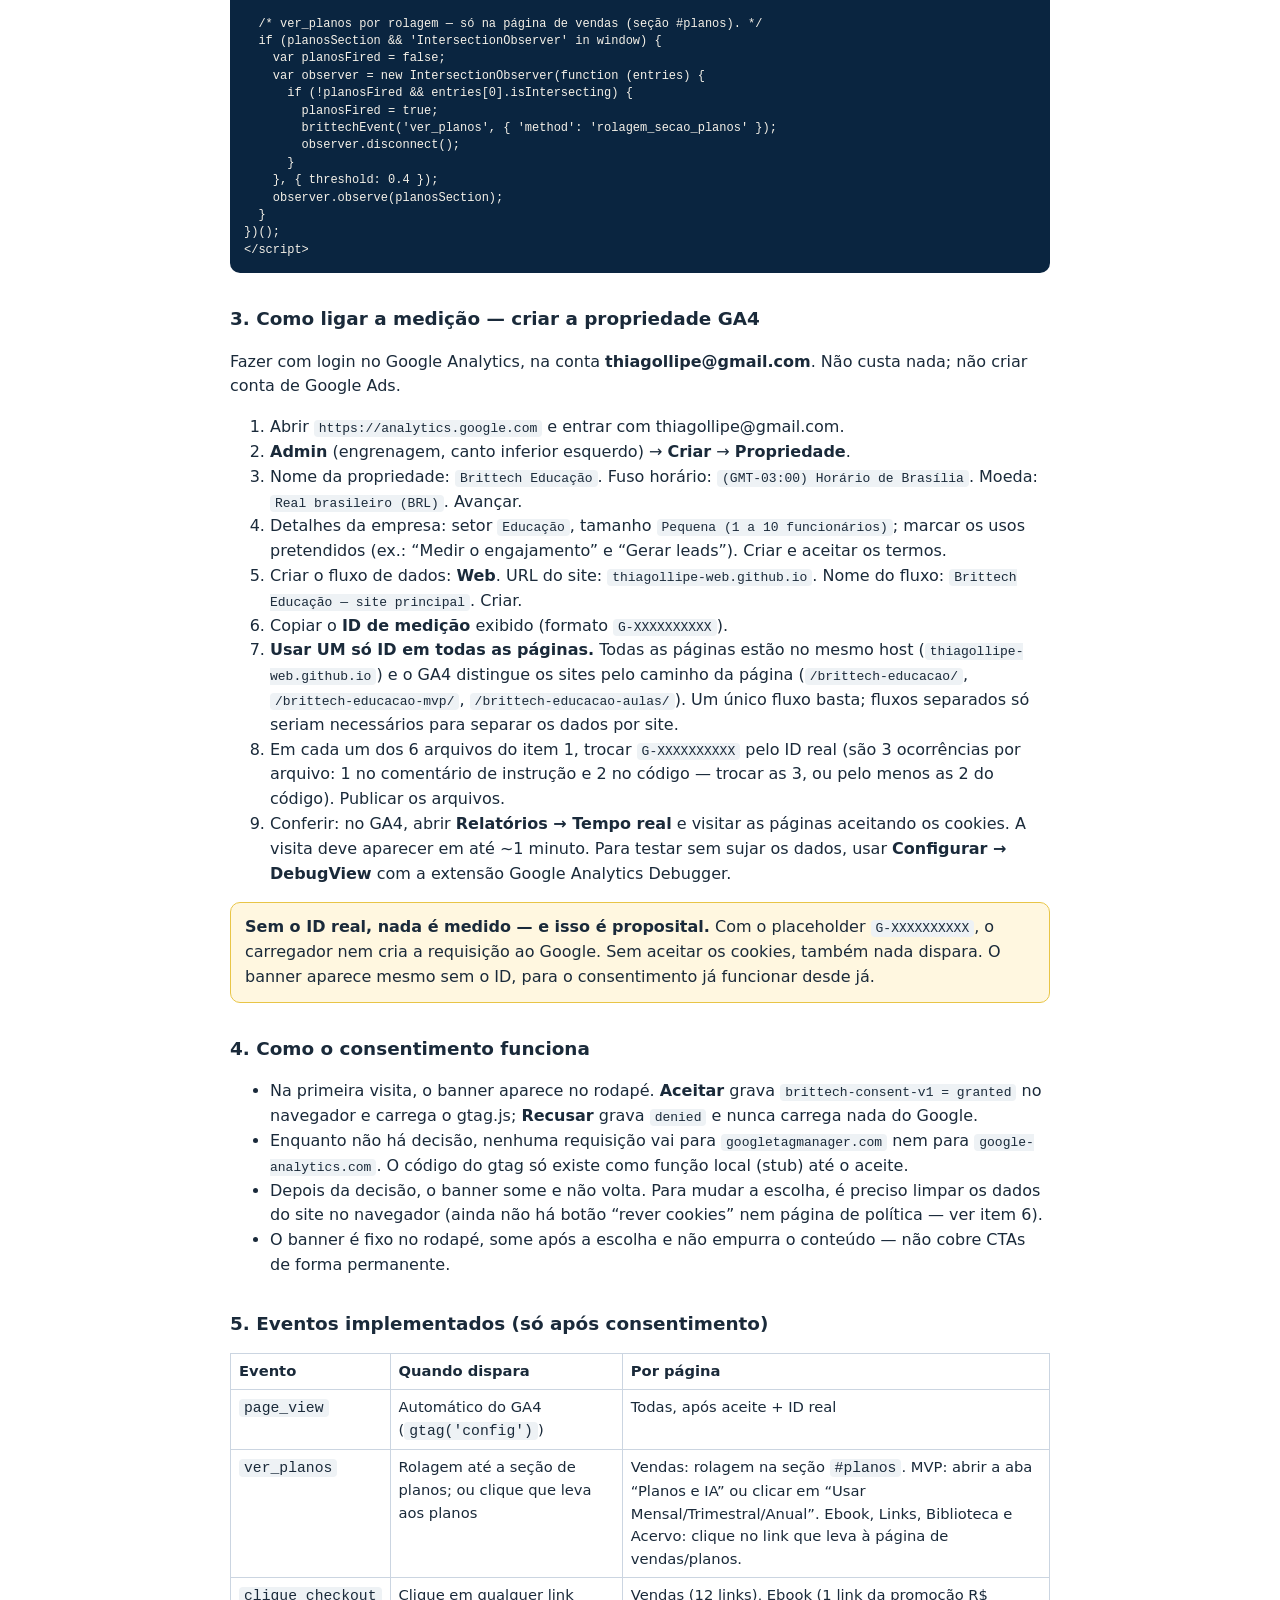
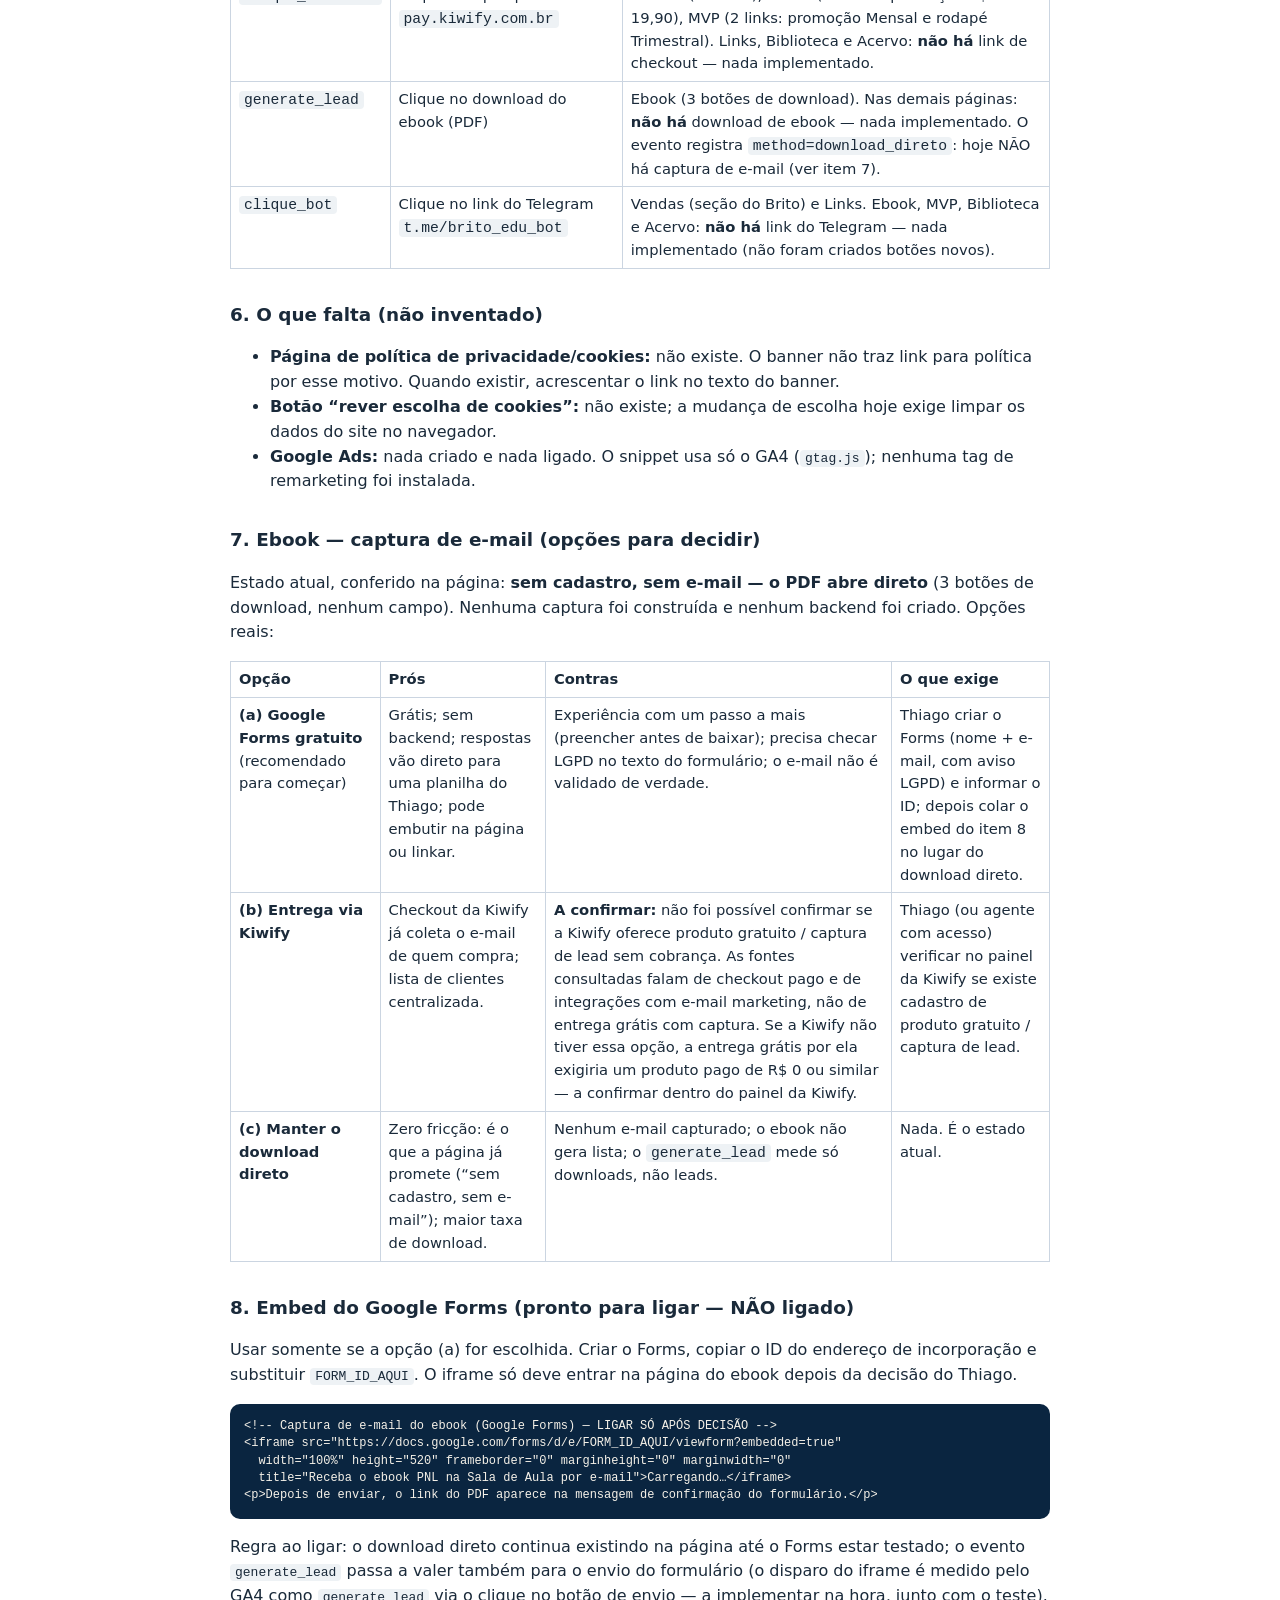
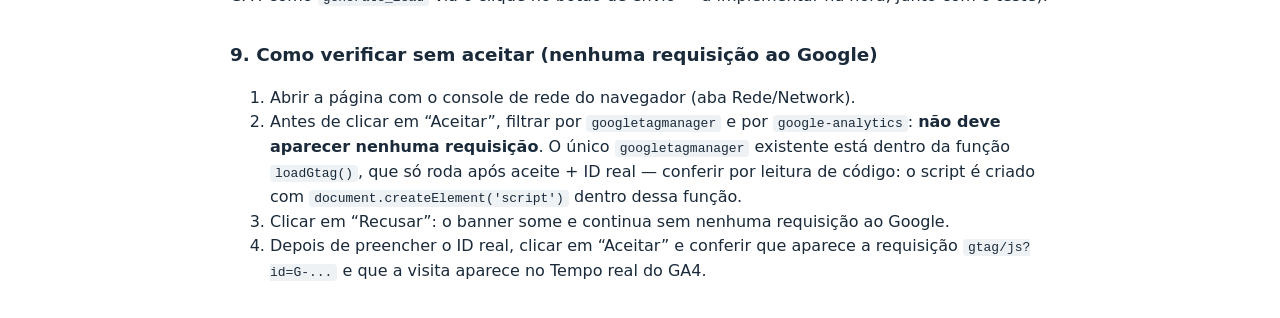
<file: analytics-snippet.html>
<!DOCTYPE html>
<html lang="pt-BR">
<head>
<meta charset="UTF-8">
<title>Brittech Educação — Snippet GA4 + cookies (LGPD) — referência</title>
<meta name="viewport" content="width=device-width, initial-scale=1">
<style>
  body{font-family:system-ui,-apple-system,'Segoe UI',Roboto,Arial,sans-serif;max-width:820px;margin:0 auto;padding:24px 18px;line-height:1.55;color:#1a2a3a}
  h1{font-size:1.4rem} h2{font-size:1.15rem;margin-top:2rem} code{background:#eef2f5;padding:1px 5px;border-radius:4px}
  pre{background:#0A2540;color:#F5F1E8;padding:14px;border-radius:10px;overflow:auto;font-size:12px;line-height:1.45}
  table{border-collapse:collapse;width:100%;font-size:.92rem} th,td{border:1px solid #cbd5e1;padding:6px 8px;text-align:left;vertical-align:top}
  .aviso{background:#fff7e0;border:1px solid #e8c547;border-radius:10px;padding:12px 14px}
</style>
</head>
<body>
<h1>Brittech Educação — Medição GA4 + aviso de cookies (LGPD)</h1>
<p>Arquivo de referência. O mesmo bloco já está aplicado nas páginas abaixo; este arquivo existe só para documentar e para reaplicar o bloco quando for preciso.</p>

<h2>1. Onde o bloco está</h2>
<table>
<tr><th>Página</th><th>Arquivo (repo)</th><th>Status</th></tr>
<tr><td>Vendas</td><td>brittech-educacao / index.html</td><td><strong>NÃO aplicado</strong> — outra frente está editando o arquivo. Colar o bloco do item 2 imediatamente antes de <code>&lt;/body&gt;</code> quando ela terminar.</td></tr>
<tr><td>Ebook PNL</td><td>brittech-educacao / ebook-pnl/index.html</td><td>Aplicado</td></tr>
<tr><td>Links (bio)</td><td>brittech-educacao / links/index.html</td><td>Aplicado</td></tr>
<tr><td>MVP (planejador)</td><td>brittech-educacao-mvp / index.html</td><td>Aplicado</td></tr>
<tr><td>Biblioteca (134 aulas)</td><td>brittech-educacao-aulas / index.html</td><td>Aplicado</td></tr>
<tr><td>Acervo (materiais gratuitos)</td><td>brittech-educacao-aulas / materiais-gratuitos/index.html</td><td>Aplicado</td></tr>
</table>

<h2>2. O bloco exato (colar antes de <code>&lt;/body&gt;</code>)</h2>
<p>O bloco é autocontido: CSS do banner + HTML do banner + JavaScript. Não depende de nenhum outro arquivo e não altera nenhum botão ou link existente — os eventos são ligados por delegação aos links reais da página.</p>
<pre>&lt;!-- ================================================================
  Brittech Educação — Medição GA4 + aviso de cookies (LGPD)
  ---------------------------------------------------------------
  COMO LIGAR A MEDIÇÃO (só falta isto):
  1. Criar a propriedade GA4 (passo a passo em analytics-snippet.html).
  2. Trocar G-XXXXXXXXXX abaixo pelo Measurement ID real (ex.: G-ABC123DEF4)
     em TODAS as páginas (vendas, ebook, links, MVP, biblioteca, acervo).
  3. Publicar. Sem o ID real, NADA é medido; sem aceitar os cookies,
     NADA dispara — banner e eventos já estão prontos e só aguardam o ID.
  NÃO existe página de política de privacidade/cookies do site — por isso
  o banner não traz link para política. Se uma for criada, acrescente o
  link aqui no texto do banner.
  ================================================================ --&gt;
&lt;style&gt;
  #brittech-cookie-banner{position:fixed;left:12px;right:12px;bottom:12px;z-index:99999;max-width:640px;margin:0 auto;background:#0A2540;color:#F5F1E8;border-radius:14px;padding:14px 16px;box-shadow:0 10px 30px rgba(0,0,0,.35);font-family:system-ui,-apple-system,&#x27;Segoe UI&#x27;,Roboto,Arial,sans-serif;font-size:14px;line-height:1.45;display:flex;flex-direction:column;gap:10px}
  #brittech-cookie-banner[hidden]{display:none!important}
  #brittech-cookie-banner p{margin:0}
  #brittech-cookie-banner .brittech-cookie-botoes{display:flex;gap:10px;flex-wrap:wrap}
  #brittech-cookie-banner button{cursor:pointer;border-radius:999px;padding:9px 18px;font-size:14px;font-weight:700;border:2px solid transparent}
  #brittech-cookie-aceitar{background:#84CC16;color:#0A2540}
  #brittech-cookie-recusar{background:transparent;color:#F5F1E8;border-color:#F5F1E8}
  @media (max-width:480px){#brittech-cookie-banner{left:8px;right:8px;bottom:8px;font-size:13px}}
&lt;/style&gt;
&lt;div id=&quot;brittech-cookie-banner&quot; role=&quot;dialog&quot; aria-live=&quot;polite&quot; aria-label=&quot;Aviso sobre cookies&quot; hidden&gt;
  &lt;p&gt;&lt;strong&gt;Usamos cookies para medir visitas.&lt;/strong&gt; Usamos o Google Analytics para saber quantas pessoas visitam o site e o que funciona melhor. Sem o seu aceite, nada é medido e nenhum dado é enviado ao Google. Você pode recusar sem perder nada do site.&lt;/p&gt;
  &lt;div class=&quot;brittech-cookie-botoes&quot;&gt;
    &lt;button type=&quot;button&quot; id=&quot;brittech-cookie-aceitar&quot;&gt;Aceitar&lt;/button&gt;
    &lt;button type=&quot;button&quot; id=&quot;brittech-cookie-recusar&quot;&gt;Recusar&lt;/button&gt;
  &lt;/div&gt;
&lt;/div&gt;
&lt;script&gt;
(function () {
  &#x27;use strict&#x27;;
  /* PREENCHER COM O G-... DA PROPRIEDADE GA4 — sem o ID real, nada é medido. */
  var BRITTECH_GA_ID = &#x27;G-XXXXXXXXXX&#x27;;
  var CONSENT_KEY = &#x27;brittech-consent-v1&#x27;;
  var SALES_URL = &#x27;https://thiagollipe-web.github.io/brittech-educacao/&#x27;;

  function hasRealId() {
    return BRITTECH_GA_ID !== &#x27;G-XXXXXXXXXX&#x27; &amp;&amp; /^G-[A-Z0-9]{4,}$/.test(BRITTECH_GA_ID);
  }
  function storedDecision() {
    try { return window.localStorage.getItem(CONSENT_KEY); } catch (e) { return null; }
  }
  function saveDecision(value) {
    try { window.localStorage.setItem(CONSENT_KEY, value); } catch (e) {}
  }

  /* Stub do gtag (sem nenhuma requisição de rede): só enfileira chamadas.
     O script do Google só é criado em loadGtag(), após aceite + ID real. */
  window.dataLayer = window.dataLayer || [];
  window.gtag = window.gtag || function () { window.dataLayer.push(arguments); };
  window.gtag(&#x27;consent&#x27;, &#x27;default&#x27;, {
    &#x27;ad_storage&#x27;: &#x27;denied&#x27;,
    &#x27;analytics_storage&#x27;: &#x27;denied&#x27;,
    &#x27;ad_user_data&#x27;: &#x27;denied&#x27;,
    &#x27;ad_personalization&#x27;: &#x27;denied&#x27;
  });

  window.__brittechGaReady = false;
  function loadGtag() {
    if (window.__brittechGaReady || !hasRealId()) return;
    window.__brittechGaReady = true;
    var s = document.createElement(&#x27;script&#x27;);
    s.async = true;
    s.src = &#x27;https://www.googletagmanager.com/gtag/js?id=&#x27; + encodeURIComponent(BRITTECH_GA_ID);
    s.onload = function () {
      window.gtag(&#x27;js&#x27;, new Date());
      window.gtag(&#x27;consent&#x27;, &#x27;update&#x27;, { &#x27;analytics_storage&#x27;: &#x27;granted&#x27; });
      window.gtag(&#x27;config&#x27;, BRITTECH_GA_ID);
    };
    document.head.appendChild(s);
  }
  function brittechEvent(name, params) {
    if (!window.__brittechGaReady) return; /* sem aceite ou sem ID real: não dispara */
    try { window.gtag(&#x27;event&#x27;, name, params || {}); } catch (e) {}
  }
  window.brittechEvent = brittechEvent;

  /* Banner de cookies: aparece só enquanto não há decisão gravada. */
  var banner = document.getElementById(&#x27;brittech-cookie-banner&#x27;);
  var decision = storedDecision();
  if (banner) {
    if (!decision) { banner.hidden = false; }
    var acceptBtn = document.getElementById(&#x27;brittech-cookie-aceitar&#x27;);
    var refuseBtn = document.getElementById(&#x27;brittech-cookie-recusar&#x27;);
    if (acceptBtn) acceptBtn.addEventListener(&#x27;click&#x27;, function () {
      saveDecision(&#x27;granted&#x27;);
      banner.hidden = true;
      loadGtag();
    });
    if (refuseBtn) refuseBtn.addEventListener(&#x27;click&#x27;, function () {
      saveDecision(&#x27;denied&#x27;);
      banner.hidden = true;
    });
  }
  if (decision === &#x27;granted&#x27;) { loadGtag(); }

  /* Eventos — amarrados aos links/botões REAIS da página, por delegação
     (nenhum botão ou link novo foi criado). Só disparam com GA carregado. */
  function linkText(el) {
    return (el.textContent || &#x27;&#x27;).replace(/\s+/g, &#x27; &#x27;).trim().slice(0, 80);
  }
  var planosSection = document.getElementById(&#x27;planos&#x27;);
  document.addEventListener(&#x27;click&#x27;, function (ev) {
    var target = ev.target;
    var el = (target &amp;&amp; target.closest) ? target.closest(&#x27;a, button&#x27;) : null;
    if (!el) return;
    var href = el.getAttribute(&#x27;href&#x27;) || &#x27;&#x27;;
    if (href.indexOf(&#x27;pay.kiwify.com.br&#x27;) !== -1) {
      brittechEvent(&#x27;clique_checkout&#x27;, { &#x27;link_url&#x27;: href, &#x27;link_text&#x27;: linkText(el) });
      return;
    }
    if (href.indexOf(&#x27;t.me/&#x27;) !== -1) {
      brittechEvent(&#x27;clique_bot&#x27;, { &#x27;link_url&#x27;: href, &#x27;link_text&#x27;: linkText(el) });
      return;
    }
    if (href.indexOf(&#x27;pnl-na-sala-de-aula.pdf&#x27;) !== -1) {
      brittechEvent(&#x27;generate_lead&#x27;, { &#x27;method&#x27;: &#x27;download_direto&#x27;, &#x27;content_name&#x27;: &#x27;ebook_pnl_na_sala_de_aula&#x27; });
      return;
    }
    if (el.getAttribute(&#x27;data-aba&#x27;) === &#x27;planos&#x27;) {
      brittechEvent(&#x27;ver_planos&#x27;, { &#x27;method&#x27;: &#x27;aba_planos_mvp&#x27; });
      return;
    }
    if (el.classList &amp;&amp; el.classList.contains(&#x27;btn-plano&#x27;)) {
      brittechEvent(&#x27;ver_planos&#x27;, { &#x27;method&#x27;: &#x27;botao_plano_mvp&#x27;, &#x27;plan&#x27;: el.getAttribute(&#x27;data-plano&#x27;) || &#x27;&#x27; });
      return;
    }
    /* Nas páginas sem seção de planos, o clique no link que leva à página
       de vendas/planos conta como ver_planos. Na página de vendas, a seção
       #planos existe e o evento vem da rolagem (abaixo), não do link. */
    if (!planosSection &amp;&amp; href === SALES_URL) {
      brittechEvent(&#x27;ver_planos&#x27;, { &#x27;method&#x27;: &#x27;link_para_pagina_de_planos&#x27; });
    }
  }, false);

  /* ver_planos por rolagem — só na página de vendas (seção #planos). */
  if (planosSection &amp;&amp; &#x27;IntersectionObserver&#x27; in window) {
    var planosFired = false;
    var observer = new IntersectionObserver(function (entries) {
      if (!planosFired &amp;&amp; entries[0].isIntersecting) {
        planosFired = true;
        brittechEvent(&#x27;ver_planos&#x27;, { &#x27;method&#x27;: &#x27;rolagem_secao_planos&#x27; });
        observer.disconnect();
      }
    }, { threshold: 0.4 });
    observer.observe(planosSection);
  }
})();
&lt;/script&gt;
</pre>

<h2>3. Como ligar a medição — criar a propriedade GA4</h2>
<p>Fazer com login no Google Analytics, na conta <strong>thiagollipe@gmail.com</strong>. Não custa nada; não criar conta de Google Ads.</p>
<ol>
<li>Abrir <code>https://analytics.google.com</code> e entrar com thiagollipe@gmail.com.</li>
<li><strong>Admin</strong> (engrenagem, canto inferior esquerdo) → <strong>Criar</strong> → <strong>Propriedade</strong>.</li>
<li>Nome da propriedade: <code>Brittech Educação</code>. Fuso horário: <code>(GMT-03:00) Horário de Brasília</code>. Moeda: <code>Real brasileiro (BRL)</code>. Avançar.</li>
<li>Detalhes da empresa: setor <code>Educação</code>, tamanho <code>Pequena (1 a 10 funcionários)</code>; marcar os usos pretendidos (ex.: “Medir o engajamento” e “Gerar leads”). Criar e aceitar os termos.</li>
<li>Criar o fluxo de dados: <strong>Web</strong>. URL do site: <code>thiagollipe-web.github.io</code>. Nome do fluxo: <code>Brittech Educação — site principal</code>. Criar.</li>
<li>Copiar o <strong>ID de medição</strong> exibido (formato <code>G-XXXXXXXXXX</code>).</li>
<li><strong>Usar UM só ID em todas as páginas.</strong> Todas as páginas estão no mesmo host (<code>thiagollipe-web.github.io</code>) e o GA4 distingue os sites pelo caminho da página (<code>/brittech-educacao/</code>, <code>/brittech-educacao-mvp/</code>, <code>/brittech-educacao-aulas/</code>). Um único fluxo basta; fluxos separados só seriam necessários para separar os dados por site.</li>
<li>Em cada um dos 6 arquivos do item 1, trocar <code>G-XXXXXXXXXX</code> pelo ID real (são 3 ocorrências por arquivo: 1 no comentário de instrução e 2 no código — trocar as 3, ou pelo menos as 2 do código). Publicar os arquivos.</li>
<li>Conferir: no GA4, abrir <strong>Relatórios → Tempo real</strong> e visitar as páginas aceitando os cookies. A visita deve aparecer em até ~1 minuto. Para testar sem sujar os dados, usar <strong>Configurar → DebugView</strong> com a extensão Google Analytics Debugger.</li>
</ol>
<p class="aviso"><strong>Sem o ID real, nada é medido — e isso é proposital.</strong> Com o placeholder <code>G-XXXXXXXXXX</code>, o carregador nem cria a requisição ao Google. Sem aceitar os cookies, também nada dispara. O banner aparece mesmo sem o ID, para o consentimento já funcionar desde já.</p>

<h2>4. Como o consentimento funciona</h2>
<ul>
<li>Na primeira visita, o banner aparece no rodapé. <strong>Aceitar</strong> grava <code>brittech-consent-v1 = granted</code> no navegador e carrega o gtag.js; <strong>Recusar</strong> grava <code>denied</code> e nunca carrega nada do Google.</li>
<li>Enquanto não há decisão, nenhuma requisição vai para <code>googletagmanager.com</code> nem para <code>google-analytics.com</code>. O código do gtag só existe como função local (stub) até o aceite.</li>
<li>Depois da decisão, o banner some e não volta. Para mudar a escolha, é preciso limpar os dados do site no navegador (ainda não há botão “rever cookies” nem página de política — ver item 6).</li>
<li>O banner é fixo no rodapé, some após a escolha e não empurra o conteúdo — não cobre CTAs de forma permanente.</li>
</ul>

<h2>5. Eventos implementados (só após consentimento)</h2>
<table>
<tr><th>Evento</th><th>Quando dispara</th><th>Por página</th></tr>
<tr><td><code>page_view</code></td><td>Automático do GA4 (<code>gtag('config')</code>)</td><td>Todas, após aceite + ID real</td></tr>
<tr><td><code>ver_planos</code></td><td>Rolagem até a seção de planos; ou clique que leva aos planos</td><td>Vendas: rolagem na seção <code>#planos</code>. MVP: abrir a aba “Planos e IA” ou clicar em “Usar Mensal/Trimestral/Anual”. Ebook, Links, Biblioteca e Acervo: clique no link que leva à página de vendas/planos.</td></tr>
<tr><td><code>clique_checkout</code></td><td>Clique em qualquer link <code>pay.kiwify.com.br</code></td><td>Vendas (12 links), Ebook (1 link da promoção R$ 19,90), MVP (2 links: promoção Mensal e rodapé Trimestral). Links, Biblioteca e Acervo: <strong>não há</strong> link de checkout — nada implementado.</td></tr>
<tr><td><code>generate_lead</code></td><td>Clique no download do ebook (PDF)</td><td>Ebook (3 botões de download). Nas demais páginas: <strong>não há</strong> download de ebook — nada implementado. O evento registra <code>method=download_direto</code>: hoje NÃO há captura de e-mail (ver item 7).</td></tr>
<tr><td><code>clique_bot</code></td><td>Clique no link do Telegram <code>t.me/brito_edu_bot</code></td><td>Vendas (seção do Brito) e Links. Ebook, MVP, Biblioteca e Acervo: <strong>não há</strong> link do Telegram — nada implementado (não foram criados botões novos).</td></tr>
</table>

<h2>6. O que falta (não inventado)</h2>
<ul>
<li><strong>Página de política de privacidade/cookies:</strong> não existe. O banner não traz link para política por esse motivo. Quando existir, acrescentar o link no texto do banner.</li>
<li><strong>Botão “rever escolha de cookies”:</strong> não existe; a mudança de escolha hoje exige limpar os dados do site no navegador.</li>
<li><strong>Google Ads:</strong> nada criado e nada ligado. O snippet usa só o GA4 (<code>gtag.js</code>); nenhuma tag de remarketing foi instalada.</li>
</ul>

<h2>7. Ebook — captura de e-mail (opções para decidir)</h2>
<p>Estado atual, conferido na página: <strong>sem cadastro, sem e-mail — o PDF abre direto</strong> (3 botões de download, nenhum campo). Nenhuma captura foi construída e nenhum backend foi criado. Opções reais:</p>
<table>
<tr><th>Opção</th><th>Prós</th><th>Contras</th><th>O que exige</th></tr>
<tr><td><strong>(a) Google Forms gratuito</strong> (recomendado para começar)</td><td>Grátis; sem backend; respostas vão direto para uma planilha do Thiago; pode embutir na página ou linkar.</td><td>Experiência com um passo a mais (preencher antes de baixar); precisa checar LGPD no texto do formulário; o e-mail não é validado de verdade.</td><td>Thiago criar o Forms (nome + e-mail, com aviso LGPD) e informar o ID; depois colar o embed do item 8 no lugar do download direto.</td></tr>
<tr><td><strong>(b) Entrega via Kiwify</strong></td><td>Checkout da Kiwify já coleta o e-mail de quem compra; lista de clientes centralizada.</td><td><strong>A confirmar:</strong> não foi possível confirmar se a Kiwify oferece produto gratuito / captura de lead sem cobrança. As fontes consultadas falam de checkout pago e de integrações com e-mail marketing, não de entrega grátis com captura. Se a Kiwify não tiver essa opção, a entrega grátis por ela exigiria um produto pago de R$ 0 ou similar — a confirmar dentro do painel da Kiwify.</td><td>Thiago (ou agente com acesso) verificar no painel da Kiwify se existe cadastro de produto gratuito / captura de lead.</td></tr>
<tr><td><strong>(c) Manter o download direto</strong></td><td>Zero fricção: é o que a página já promete (“sem cadastro, sem e-mail”); maior taxa de download.</td><td>Nenhum e-mail capturado; o ebook não gera lista; o <code>generate_lead</code> mede só downloads, não leads.</td><td>Nada. É o estado atual.</td></tr>
</table>

<h2>8. Embed do Google Forms (pronto para ligar — NÃO ligado)</h2>
<p>Usar somente se a opção (a) for escolhida. Criar o Forms, copiar o ID do endereço de incorporação e substituir <code>FORM_ID_AQUI</code>. O iframe só deve entrar na página do ebook depois da decisão do Thiago.</p>
<pre>&lt;!-- Captura de e-mail do ebook (Google Forms) — LIGAR SÓ APÓS DECISÃO --&gt;
&lt;iframe src="https://docs.google.com/forms/d/e/FORM_ID_AQUI/viewform?embedded=true"
  width="100%" height="520" frameborder="0" marginheight="0" marginwidth="0"
  title="Receba o ebook PNL na Sala de Aula por e-mail"&gt;Carregando…&lt;/iframe&gt;
&lt;p&gt;Depois de enviar, o link do PDF aparece na mensagem de confirmação do formulário.&lt;/p&gt;</pre>
<p>Regra ao ligar: o download direto continua existindo na página até o Forms estar testado; o evento <code>generate_lead</code> passa a valer também para o envio do formulário (o disparo do iframe é medido pelo GA4 como <code>generate_lead</code> via o clique no botão de envio — a implementar na hora, junto com o teste).</p>

<h2>9. Como verificar sem aceitar (nenhuma requisição ao Google)</h2>
<ol>
<li>Abrir a página com o console de rede do navegador (aba Rede/Network).</li>
<li>Antes de clicar em “Aceitar”, filtrar por <code>googletagmanager</code> e por <code>google-analytics</code>: <strong>não deve aparecer nenhuma requisição</strong>. O único <code>googletagmanager</code> existente está dentro da função <code>loadGtag()</code>, que só roda após aceite + ID real — conferir por leitura de código: o script é criado com <code>document.createElement('script')</code> dentro dessa função.</li>
<li>Clicar em “Recusar”: o banner some e continua sem nenhuma requisição ao Google.</li>
<li>Depois de preencher o ID real, clicar em “Aceitar” e conferir que aparece a requisição <code>gtag/js?id=G-...</code> e que a visita aparece no Tempo real do GA4.</li>
</ol>
</body>
</html>
</file>
<file: style.css>
/* ==========================================================================
   Brittech Educação — MVP (redesign v2, 25/11/2026)
   Design system: paleta azul-marinho #0A2540, ciano #0284C7,
   verde-limão #84CC16, branco. Sem dependências externas (só fontes
   do sistema). Mobile-first, sem overflow horizontal.
   ========================================================================== */
:root{
  /* Cores da marca */
  --petroleo:#0A2540; --petroleo-2:#0E3358; --petroleo-3:#123E68;
  --teal:#0284C7; --teal-escuro:#0369A1; --teal-claro:#E0F2F7;
  --limao:#84CC16; --limao-escuro:#65A30D;
  --verde:#22C55E; --verde-escuro:#15803D;
  --amarelo:#F59E0B; --vermelho:#DC2626;
  /* Neutros */
  --tinta:#12212B; --texto:#334155; --cinza:#64748B; --cinza-claro:#94A3B8;
  --fundo:#F1F5F9; --borda:#E2E8F0; --borda-escura:#CBD5E1; --branco:#fff;
  /* Forma */
  --r-sm:8px; --r-md:12px; --r-lg:16px; --r-xl:20px;
  --sombra-sm:0 1px 2px rgba(10,37,64,.06);
  --sombra:0 1px 2px rgba(10,37,64,.06),0 6px 20px rgba(10,37,64,.07);
  --sombra-lg:0 2px 4px rgba(10,37,64,.08),0 12px 32px rgba(10,37,64,.12);
  --transicao:150ms ease;
}
*{box-sizing:border-box}
html{-webkit-text-size-adjust:100%}
body{
  margin:0;
  font-family:-apple-system,BlinkMacSystemFont,"Segoe UI",Roboto,"Helvetica Neue",Arial,sans-serif;
  background:var(--fundo); color:var(--texto);
  font-size:16px; line-height:1.6;
}
img{max-width:100%;height:auto}
h1,h2,h3,h4{color:var(--petroleo);line-height:1.25;letter-spacing:-.01em}
h2{margin:0 0 10px;font-size:22px;font-weight:800}
h3{margin:20px 0 8px;font-size:18px;font-weight:800;color:var(--teal)}
p{margin:0 0 12px}
a{color:var(--teal)}
code{background:#EFF6FF;color:#1D4ED8;padding:1px 6px;border-radius:6px;font-size:.9em}
::selection{background:var(--teal-claro)}

/* ================= Header / marca ================= */
header{
  background:linear-gradient(180deg,var(--petroleo) 0%,#0C2E50 100%);
  color:#fff; padding:18px 0 0;
  border-bottom:4px solid var(--limao);
}
.topo{max-width:1080px;margin:0 auto;padding:0 18px;display:flex;align-items:center;gap:16px;flex-wrap:wrap}
.topo img{
  height:56px;flex:none;background:#fff;border-radius:var(--r-md);
  padding:4px 10px;box-shadow:0 2px 10px rgba(0,0,0,.25);
}
.topo h1{font-size:24px;margin:0;color:#fff;letter-spacing:-.02em}
.topo p{margin:2px 0 0;opacity:.82;font-size:14px;color:#DBEAFE}
.plano-atual{
  margin-left:auto;min-width:230px;
  background:rgba(255,255,255,.1);border:1px solid rgba(255,255,255,.28);
  border-radius:var(--r-md);padding:10px 14px;font-size:14px;color:#E0F2F7;
}
.plano-atual strong{color:#fff;font-size:15px}
.barra-uso{height:8px;background:rgba(255,255,255,.25);border-radius:6px;margin-top:8px;overflow:hidden}
.barra-uso div{height:100%;background:var(--limao);width:0%;border-radius:6px;transition:width .4s ease}
.barra-uso div.cheia{background:var(--amarelo)}

/* Abas: controle segmentado, rolável no celular */
.abas{
  max-width:1080px;margin:18px auto 0;padding:0 18px 16px;
  display:flex;gap:4px;
}
.abas-inner{
  display:flex;gap:4px;flex:1;min-width:0;
  background:rgba(255,255,255,.08);border:1px solid rgba(255,255,255,.14);
  border-radius:14px;padding:5px;overflow-x:auto;scrollbar-width:none;
}
.abas-inner::-webkit-scrollbar{display:none}
.aba{
  flex:0 0 auto;white-space:nowrap;
  background:transparent;color:#CBD5E1;
  border:1px solid transparent;border-radius:9px;
  padding:9px 14px;font-size:14.5px;font-weight:700;cursor:pointer;
  transition:background var(--transicao),color var(--transicao),box-shadow var(--transicao);
}
.aba:hover{color:#fff;background:rgba(255,255,255,.08)}
.aba.ativa{background:#fff;color:var(--petroleo);box-shadow:0 2px 8px rgba(0,0,0,.28)}
.aba:focus-visible{outline:3px solid var(--limao);outline-offset:2px}

/* ================= Layout ================= */
main{max-width:1080px;margin:0 auto;padding:24px 18px 48px}
section{
  background:var(--branco);border:1px solid var(--borda);border-radius:var(--r-lg);
  padding:24px;margin-bottom:20px;box-shadow:var(--sombra-sm);
}
section>h2:first-child{margin-top:0}
section>h2:first-child::after{
  content:"";display:block;width:44px;height:4px;border-radius:2px;
  background:var(--limao);margin-top:8px;
}
footer{
  background:var(--petroleo);color:#CBD5E1;
  font-size:13.5px;line-height:1.7;text-align:center;padding:28px 18px;
}
footer a{color:#fff;text-underline-offset:3px}
footer a:hover{color:var(--limao)}

/* ================= Hero / Brito ================= */
.hero-mascote{
  display:flex;flex-direction:column;align-items:center;gap:8px;
  background:linear-gradient(135deg,#fff 55%,#EAF6FD 100%);
  border-color:#CFE8F5;padding:28px 24px;overflow:hidden;
}
.hero-texto{flex:1;min-width:0;text-align:center}
.hero-texto h2{font-size:28px;margin:0 0 8px}
.hero-texto h2::after{
  content:"";display:block;width:44px;height:4px;border-radius:2px;
  background:var(--limao);margin:10px auto 0;
}
.hero-texto p{font-size:16.5px;color:var(--texto)}
.hero-brito-figura{
  flex:none;margin:4px 0 0;width:220px;height:220px;order:-1;
  display:flex;align-items:center;justify-content:center;
  background:radial-gradient(circle at 50% 42%,#D6EEF9 0%,#fff 68%);
  border-radius:28px;
}
.hero-brito-figura img{
  width:220px;height:220px;object-fit:contain;
  filter:drop-shadow(0 14px 22px rgba(10,37,64,.18));
}
@media(min-width:720px){
  .hero-mascote{flex-direction:row;align-items:center;gap:28px;text-align:left;padding:32px}
  .hero-texto{text-align:left}
  .hero-texto h2{font-size:32px}
  .hero-texto h2::after{margin:10px 0 0}
  .hero-brito-figura{width:264px;height:264px;order:2}
  .hero-brito-figura img{width:264px;height:264px}
}

/* ================= Formulários ================= */
label{display:block;font-weight:700;font-size:13.5px;color:var(--petroleo);margin:16px 0 6px}
input[type=text],input[type=search],input[type=password],input[type=url],input[type=number],select,textarea{
  width:100%;max-width:100%;padding:11px 13px;
  border:1.5px solid var(--borda-escura);border-radius:10px;
  font-size:15.5px;font-family:inherit;color:var(--tinta);background:#fff;
  transition:border-color var(--transicao),box-shadow var(--transicao);
}
input:focus,select:focus,textarea:focus{
  outline:none;border-color:var(--teal);
  box-shadow:0 0 0 3px rgba(2,132,199,.18);
}
input::placeholder,textarea::placeholder{color:var(--cinza-claro)}
textarea{resize:vertical;line-height:1.55}
.grid{display:grid;grid-template-columns:1fr;gap:0 16px}
.grid-docs{display:grid;grid-template-columns:1fr;gap:0 16px}
@media(min-width:640px){.grid,.grid-docs{grid-template-columns:1fr 1fr}}

/* ================= Botões ================= */
button{
  cursor:pointer;border:0;border-radius:var(--r-md);
  padding:12px 22px;font-size:15.5px;font-weight:700;font-family:inherit;
  transition:background var(--transicao),box-shadow var(--transicao),transform var(--transicao);
}
button:focus-visible{outline:3px solid rgba(2,132,199,.4);outline-offset:2px}
button:disabled{opacity:.55;cursor:not-allowed}
button:active{transform:translateY(1px)}
.btn-gerar{background:var(--teal);color:#fff;margin-top:16px;box-shadow:0 6px 16px rgba(2,132,199,.28)}
.btn-gerar:hover{background:var(--teal-escuro)}
.btn-imprimir{background:var(--limao);color:var(--tinta)}
.btn-imprimir:hover{background:#76B814}
.btn-secundario{background:var(--petroleo);color:#fff}
.btn-secundario:hover{background:var(--petroleo-2)}
.acoes-plano,.acoes-doc,.acoes-ia{display:flex;gap:10px;flex-wrap:wrap;margin-top:14px}
.acoes-plano .btn-gerar{margin-top:0}

/* ================= Avisos e dicas ================= */
.modo{
  background:#FFF7E6;border:1px solid #FDE68A;border-left:4px solid var(--amarelo);
  border-radius:10px;padding:12px 14px;font-size:14px;margin-top:14px!important;color:#78350F;
}
.modo.ia-ativa{background:#ECFDF5;border-color:#A7F3D0;border-left-color:var(--verde);color:#14532D}
.mensagem{
  background:#FEF2F2;border:1px solid #FECACA;border-left:4px solid var(--vermelho);
  border-radius:10px;padding:12px 14px;font-size:15px;margin-bottom:20px;color:#7F1D1D;
}
.aviso{
  background:#FFF7E6;border:1px solid #FDE68A;border-left:4px solid var(--amarelo);
  border-radius:10px;padding:12px 14px;font-size:14px;color:#78350F;
}
.aviso-limite{
  background:#FEF2F2;border:1px solid #FECACA;border-left:4px solid var(--vermelho);
  border-radius:10px;padding:12px 14px;font-size:14px;margin-top:12px;color:#7F1D1D;
}
.dica{color:var(--cinza);font-size:14px}
.tag{
  display:inline-block;background:var(--teal-claro);color:var(--teal);
  border-radius:20px;padding:2px 10px;font-size:12px;font-weight:700;margin-right:6px;
}
.tag.confirmar{background:#FEF3C7;color:#92400E}
.tag.em-breve{background:#EDE9FE;color:#5B21B6}

/* ================= Plano gerado ================= */
.plano h3{border-bottom:2px solid var(--borda);padding-bottom:8px}
.plano table{width:100%;border-collapse:collapse;margin:12px 0}
.plano td,.plano th{border:1px solid var(--borda);padding:9px 10px;text-align:left;vertical-align:top}
.plano th{background:var(--teal-claro);color:var(--petroleo)}

/* ================= Planos de assinatura ================= */
.planos{display:grid;grid-template-columns:1fr;gap:16px}
@media(min-width:760px){.planos{grid-template-columns:repeat(3,1fr)}}
.cartao-plano{
  border:2px solid var(--borda);border-radius:var(--r-lg);padding:20px;
  display:flex;flex-direction:column;background:#fff;
  transition:transform var(--transicao),box-shadow var(--transicao),border-color var(--transicao);
}
.cartao-plano:hover{transform:translateY(-2px);box-shadow:var(--sombra)}
.cartao-plano h3{margin-top:0;color:var(--petroleo)}
.cartao-plano.destaque{
  border-color:var(--teal);
  background:linear-gradient(180deg,#F0F9FF 0%,#fff 55%);
  box-shadow:var(--sombra);
}
.cartao-plano.selecionado{border-color:var(--verde);box-shadow:0 0 0 3px rgba(34,197,94,.25)}
.cartao-plano .preco{font-size:30px;font-weight:800;color:var(--petroleo);margin:4px 0 10px}
.preco-sufixo{font-size:14px;font-weight:400;color:var(--cinza)}
.cartao-plano ul{padding-left:18px;margin:0 0 16px;flex:1}
.cartao-plano li{margin-bottom:6px}
.btn-plano{background:var(--petroleo);color:#fff;width:100%;margin-top:auto}
.btn-plano:hover{background:var(--petroleo-2)}
.btn-plano.ativo{background:var(--verde);color:var(--tinta)}

/* ================= Catálogo / Docs ================= */
.item-catalogo{border-bottom:1px solid var(--borda);padding:12px 0}
.item-catalogo:last-child{border-bottom:0}
.doc{border:1px solid var(--borda);border-radius:var(--r-md);padding:18px;margin-top:16px;background:#fff}
.doc h3{margin-top:0}
.doc-desc{color:var(--cinza);font-size:14px;margin-top:-6px}
#lista-docs:empty{display:none}
#area-impressao{display:none}
.drive-item{
  display:block;border:1px solid var(--borda);border-radius:10px;
  padding:10px 12px;margin:8px 0;cursor:pointer;background:#fff;
  transition:border-color var(--transicao),background var(--transicao);
}
.drive-item:hover{border-color:var(--teal);background:#F0F9FF}
.drive-item input{margin-right:8px}

@media print{
  body.imprimindo-doc header,body.imprimindo-doc footer,body.imprimindo-doc main{display:none!important}
  body.imprimindo-doc #area-impressao{display:block!important}
  body.imprimindo-doc{background:#fff;color:#000}
  #area-impressao h1{font-size:20px}
  #area-impressao h2{font-size:16px}
  #area-impressao table{width:100%;border-collapse:collapse}
  #area-impressao td,#area-impressao th{border:1px solid #999;padding:6px;text-align:left;vertical-align:top}
}

/* ============ SLIDES (módulo slides.js) ============ */
/* Estilo NotebookLM: título curto e forte, pouco texto, um visual por slide.
   Sem Brito nos slides: só a marca d'água discreta "Brittech Educação"
   no canto inferior direito, além da paleta e da tipografia. */
.acoes-slides{display:flex;gap:10px;flex-wrap:wrap;margin-top:12px;align-items:center}
.acoes-slides #qtd-slides{width:76px;flex:0 0 auto;padding:10px;border:1px solid var(--borda);border-radius:8px;font-size:15px;font-family:inherit}
.palco-slides{margin-top:16px}
.slide{position:relative;aspect-ratio:16/9;background:#fff;border:1px solid var(--borda);border-radius:14px;padding:34px 44px 52px;overflow:hidden;display:flex;flex-direction:column;box-shadow:var(--sombra-sm)}
.slide-kicker{font-size:13px;font-weight:800;letter-spacing:.14em;text-transform:uppercase;color:var(--teal);margin:0 0 8px}
.slide-titulo{font-size:38px;line-height:1.08;color:var(--petroleo);margin:0 0 10px}
.slide-subtitulo{font-size:19px;color:var(--cinza);margin:0 0 10px}
.slide-corpo{display:flex;gap:28px;align-items:flex-start;flex:1;min-height:0}
.slide-pontos{flex:1;list-style:none;margin:0;padding:0}
.slide-pontos li{font-size:22px;line-height:1.35;padding:10px 0 10px 30px;position:relative}
.slide-pontos li::before{content:"";position:absolute;left:0;top:20px;width:14px;height:14px;border-radius:50%;background:var(--limao)}
.slide-imagem{flex:none;width:300px}
.slide-imagem svg{width:100%;height:auto;display:block;border-radius:12px}
.slide-visual{margin-top:auto;padding-top:14px;border-top:2px solid var(--borda)}
.slide-visual-titulo{font-size:13px;font-weight:800;letter-spacing:.1em;text-transform:uppercase;color:var(--cinza);margin:0 0 8px}
.vis-numeros-lista,.vis-quadro-lista,.vis-diag-lista{display:flex;gap:12px}
.vis-numero{flex:1;display:flex;align-items:center;gap:10px;font-size:18px;font-weight:700;color:var(--petroleo)}
.vis-numero-n{flex:none;width:40px;height:40px;border-radius:50%;background:var(--teal);color:#fff;display:flex;align-items:center;justify-content:center;font-size:20px;font-weight:800}
.vis-caixa{flex:1;background:#E0F2F7;border-radius:10px;padding:14px;font-size:18px;font-weight:700;color:var(--petroleo);text-align:center}
.vis-comp-lista{display:flex;gap:10px;align-items:stretch}
.vis-comp-a,.vis-comp-b{flex:1;border-radius:10px;padding:14px;font-size:18px;font-weight:700;text-align:center}
.vis-comp-a{background:#FEE2E2;color:#7F1D1D}
.vis-comp-b{background:#ECFDF5;color:#14532D}
.vis-comp-vs{align-self:center;font-size:24px;font-weight:800;color:var(--cinza)}
.vis-tempo-lista{display:flex;gap:12px}
.vis-tempo{flex:1;display:flex;align-items:center;gap:10px;font-size:18px;font-weight:700;color:var(--petroleo)}
.vis-tempo-n{flex:none;width:40px;height:40px;border-radius:50%;background:var(--limao);color:#12212B;display:flex;align-items:center;justify-content:center;font-size:20px;font-weight:800}
.vis-diag-centro{background:var(--petroleo);color:#fff;border-radius:10px;padding:10px 16px;font-size:19px;font-weight:800;text-align:center;margin-bottom:10px}
.vis-diag-ramo{flex:1;background:#F8FAFC;border:1px solid var(--borda);border-radius:10px;padding:10px;font-size:16px;font-weight:700;color:var(--petroleo);text-align:center}
.vis-destaque-texto{font-size:26px;font-weight:800;color:var(--teal)}
.slide-marca{position:absolute;right:18px;bottom:12px;margin:0;font-size:12px;color:#94A3B8}
.slide-numero{position:absolute;left:18px;bottom:12px;margin:0;font-size:12px;color:#94A3B8}
.slide-capa{background:var(--petroleo);color:#fff;justify-content:center}
.slide-capa .slide-kicker{color:var(--limao)}
.slide-titulo-grande{font-size:52px;line-height:1.05;margin:0 0 14px;color:#fff}
.slide-capa .slide-subtitulo{color:#E0F2F7;font-size:22px}
.slide-capa .slide-meta{font-size:16px;color:#CBD5E1;margin:8px 0 0}
.slide-capa .slide-codigo{font-size:18px;font-weight:800;color:var(--limao);margin:14px 0 0}
.slide-capa .slide-marca{color:#ffffff88}
.slide-capa .slide-numero{color:#ffffff88}
.slides-nav{display:flex;gap:10px;align-items:center;flex-wrap:wrap;margin-top:14px}
.slides-nav .btn-secundario{margin-top:0}
#contador-slides{font-weight:700;color:var(--petroleo)}
.notas-slide{background:#FFF7E6;border:1px solid #FDE68A;border-radius:10px;padding:14px;margin-top:14px}
.notas-slide h3{margin:0 0 6px}
.notas-slide p{margin:0;font-size:16px}
@media(max-width:640px){
  .slide{padding:22px 20px 44px}
  .slide-titulo{font-size:26px}
  .slide-titulo-grande{font-size:34px}
  .slide-pontos li{font-size:17px}
  .slide-corpo{flex-direction:column}
  .slide-imagem{width:100%;max-width:280px}
  .vis-numeros-lista,.vis-quadro-lista,.vis-diag-lista,.vis-tempo-lista{flex-direction:column}
}

/* Impressão dos slides: um slide por página, em paisagem, com notas. */
.slide-impresso{page-break-after:always;break-after:page}
.slide-impresso:last-child{page-break-after:auto;break-after:auto}
.slide-impresso .slide{aspect-ratio:auto;height:100%}
.slide-impresso-notas{font-size:13px;color:#334155;margin-top:8px}
@media print{
  body.imprimindo-slides header,body.imprimindo-slides footer,body.imprimindo-slides main{display:none!important}
  body.imprimindo-slides #area-impressao{display:block!important}
  body.imprimindo-slides{background:#fff;color:#000}
  @page{size:landscape}
  .slide-impresso .slide{border:1px solid #999}
}

/* ============ ASSISTENTE BRITO (agente.js) + GOOGLE (google.js) ============ */
.assistente-cabecalho{display:flex;align-items:center;gap:14px;margin-bottom:6px}
.assistente-cabecalho h2{margin:0}
.assistente-cabecalho h2::after{display:none}
.assistente-avatar{
  flex:none;width:56px;height:56px;border-radius:50%;object-fit:cover;
  background:#fff;border:2px solid var(--teal-claro);
  box-shadow:0 2px 8px rgba(10,37,64,.12);
}
.chat-agente{border:1px solid var(--borda);border-radius:14px;padding:16px;max-height:320px;overflow-y:auto;background:var(--fundo)}
.msg-agente{border-radius:14px;padding:11px 15px;margin-bottom:10px;max-width:85%;white-space:pre-wrap;line-height:1.55}
.msg-brito{background:#E0F2F7;color:var(--petroleo);margin-right:auto;border-bottom-left-radius:4px}
.msg-voce{background:var(--petroleo);color:#fff;margin-left:auto;border-bottom-right-radius:4px}
.form-agente{display:flex;gap:10px;margin-top:12px}
.form-agente input{flex:1}
.form-agente .btn-gerar{margin-top:0}
.acoes-agente{display:flex;gap:10px;flex-wrap:wrap;margin-top:12px}
.acoes-agente .btn-secundario{margin-top:0}
#agente-resultado{border-top:2px solid var(--borda);margin-top:20px;padding-top:16px}
.tabela-agente{width:100%;border-collapse:collapse;margin:10px 0;font-size:14px}
.tabela-agente th,.tabela-agente td{border:1px solid var(--borda);padding:8px;text-align:left;vertical-align:top}
.tabela-agente th{background:#E0F2F7;color:var(--petroleo)}
.google-ok{background:#ECFDF5;border:1px solid #A7F3D0;border-radius:10px;padding:10px 12px}
.google-off{background:#FFF7E6;border:1px solid #FDE68A;border-radius:10px;padding:10px 12px}

/* ============ ESTUDAR COM IA (MODO ALUNO) ============ */
.estudo-passos li{margin-bottom:12px}
.estudo-passos h4{margin:0 0 4px;color:var(--petroleo)}
.estudo-passos p{margin:0}
.estudo-revisao{border:1px solid var(--borda);border-radius:10px;padding:10px 12px;margin-bottom:10px}
.estudo-revisao summary{font-weight:700;cursor:pointer;color:var(--petroleo)}
.estudo-revisao p{margin:8px 0 0}
.estudo-questao{border:1px solid var(--borda);border-radius:12px;padding:14px;margin-bottom:14px}
.estudo-questao p{font-weight:700;color:var(--petroleo);margin:0 0 8px}
.estudo-questao label{display:block;font-weight:400;margin:6px 0;cursor:pointer}
.estudo-questao input{margin-right:8px}
.estudo-questao.certa{border-color:var(--verde);background:#F0FDF4}
.estudo-questao.errada{border-color:#EF4444;background:#FEF2F2}
.estudo-questao .resp-certa{color:#15803D;font-weight:700}
.estudo-questao .resp-errada{color:#B91C1C;font-weight:700}
.estudo-questao .feedback{font-weight:400;color:var(--tinta);font-size:14px;margin:8px 0 0}
.estudo-resumo{background:var(--fundo);border:1px solid var(--borda);border-radius:10px;padding:12px;white-space:pre-wrap;font-family:inherit;font-size:14px}
#estudo-nota.nota-boa{background:#ECFDF5;border-color:#A7F3D0}
.toggle-modo{display:flex;gap:8px;margin:14px 0 4px;flex-wrap:wrap}
.btn-modo{flex:1;min-width:200px;padding:10px 12px;border:2px solid var(--borda);background:#fff;color:var(--petroleo);font-size:14px}
.btn-modo.ativo{border-color:var(--teal);background:#E0F2F7}
.dialogo-fala{display:flex;gap:10px;margin-bottom:12px;align-items:flex-start}
.dialogo-avatar{flex:0 0 36px;width:36px;height:36px;border-radius:50%;color:#fff;font-weight:800;font-size:13px;display:flex;align-items:center;justify-content:center}
.dialogo-bolha{flex:1;background:var(--fundo);border:1px solid var(--borda);border-radius:12px;padding:10px 12px;min-width:0}
.dialogo-bolha p{margin:0 0 4px}
.dialogo-bolha p:last-child{margin-bottom:0}
.dialogo-nome{font-weight:800;font-size:13px}
.dialogo-chave{font-size:13px;color:var(--petroleo)}

/* Aula ao vivo — lousa + narração (ideia do OpenMAIC: professor escreve na
   lousa enquanto explica e cada personagem fala com voz própria). No
   celular a lousa fica acima do diálogo; no computador, ao lado. */
#estudo-simulada-wrap{display:grid;grid-template-columns:1fr;gap:16px}
@media(min-width:900px){#estudo-simulada-wrap{grid-template-columns:minmax(0,5fr) minmax(0,6fr);align-items:start}}
#lousa{width:100%;height:auto;display:block;background:#14532d;border:8px solid #78350f;border-radius:8px}
.lousa-acoes{margin-top:8px}
.ao-vivo-controles{display:flex;flex-wrap:wrap;gap:8px;margin-top:12px}
.ao-vivo-controles .btn-gerar{flex:1 1 auto}
.dialogo-fala.fala-oculta{display:none}
.dialogo-fala.fala-atual .dialogo-bolha{border-color:var(--teal);box-shadow:0 0 0 2px rgba(2,132,199,.25)}
</file>
